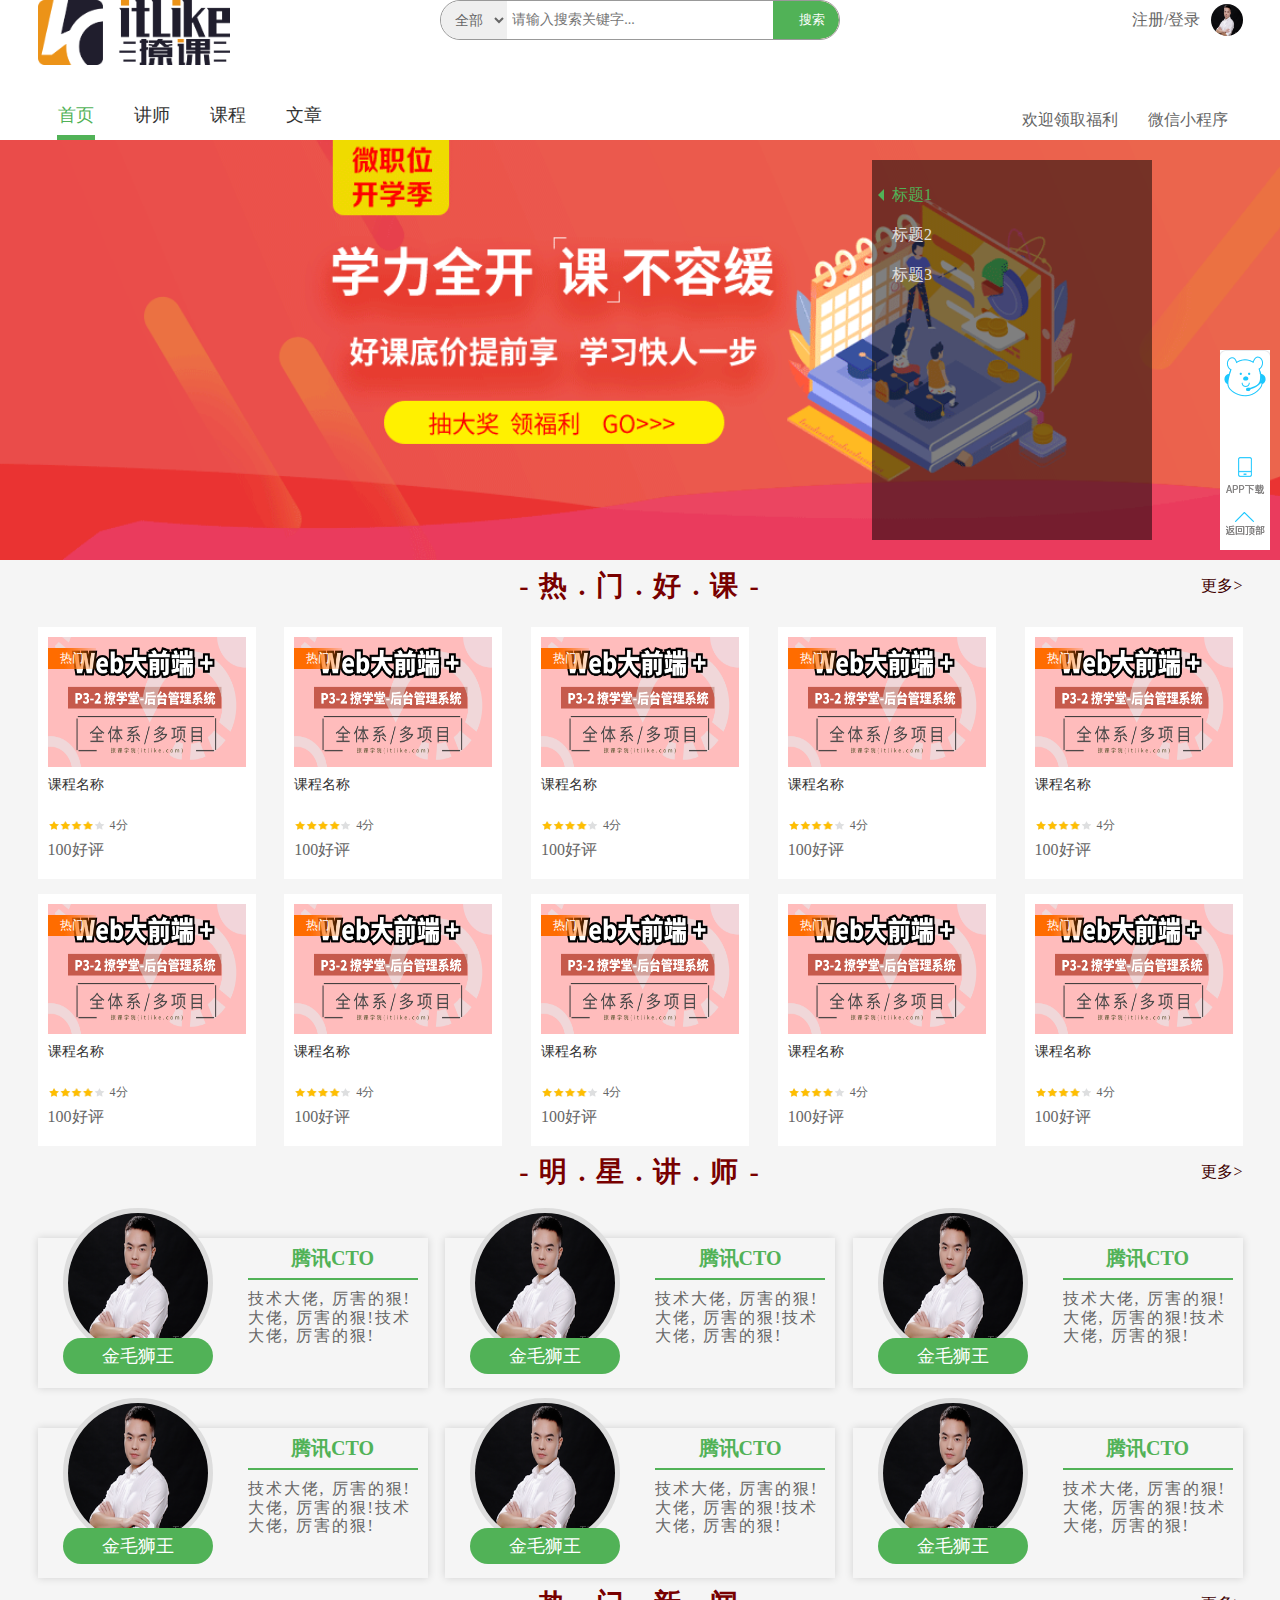
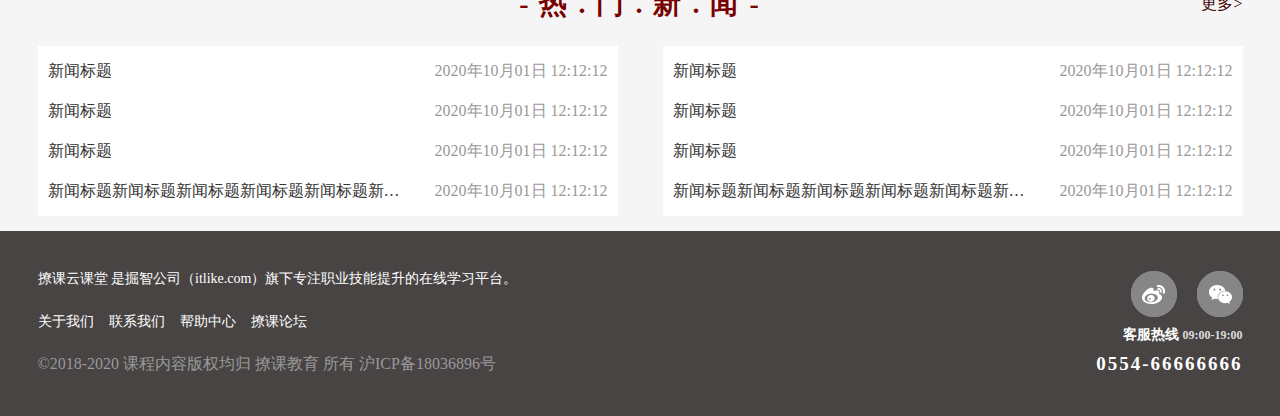
<file: demo/index.html>
<!DOCTYPE html>
<html lang="en">
<head>
    <meta charset="UTF-8">
    <title>小撩学堂(itlike.com)-Python,Java,H5</title>
    <link rel="shortcut icon" href="favicon.ico" type="image/x-icon">
    <meta name="keyword" content="全栈,大数据,人工智能,前端,后端,React,Vue,Node">
    <meta name="description" content="撩课, 是一家致力于打造高质量课程的平台!圆您coding梦!">
    <link rel="stylesheet" href="css/base.css">

    <!--引入首页对应的样式文件-->
    <link rel="stylesheet" href="css/index.css">
</head>
<body>

<!--0. 右侧浮动广告-->
<div class="ad-fixed">
    <div class="item"></div>
    <div class="item">
        <img src="assets/images/ewm_lk.jpg" alt="">
    </div>
    <div class="item">
        <a href="#">

        </a>
    </div>
</div>


<!--1. 导航栏-->
<div id="nav-bar">
    <div class="content bx">
        <div class="top">
            <div class="left">
                <a href="#">
                    <img src="./assets/images/logo.png" alt="">
                </a>
            </div>
            <div class="center">
                <form action="#">
                    <div class="search-bar">
                        <div class="s-category">
                            <label>
                                <select name="category" id="">
                                    <option value="all">全部</option>
                                    <option value="course">课程</option>
                                    <option value="teacher">讲师</option>
                                    <option value="article">文章</option>
                                </select>
                            </label>
                        </div>
                        <div class="s-keyword">
                            <label>
                                <input type="text" name="key" placeholder="请输入搜索关键字...">
                            </label>
                        </div>
                        <div class="s-btn">
                            <input type="submit" value="&#xe621;&nbsp;搜索" class="iconfont">
                        </div>
                    </div>
                </form>
            </div>
            <div class="right">
                <div class="intro">
                    <div class="personal">
                        <span class="p-name">注册/登录</span>
                        <img class="p-header" src="assets/images/teacher.png" alt="">
                        <div class="operation">
                            <ul>
                                <li>撩课-itlike.com</li>
                                <li>我的学习</li>
                                <li>设置</li>
                                <li>退出</li>
                            </ul>
                        </div>
                    </div>
                </div>

            </div>
        </div>
        <div class="bottom">
            <div class="left">
                <ul>
                    <li class="active"><a href="#">首页</a></li>
                    <li><a href="teacher-list.html">讲师</a></li>
                    <li><a href="course-list.html">课程</a></li>
                    <li><a href="#">文章</a></li>
                </ul>
            </div>
            <div class="right">
                <ul>
                    <li class="iconfont icon-V">
                        欢迎领取福利

                        <div class="show-pane">
                            <p class="title">关注撩课公众号</p>
                            <p class="intro">- 领取课程免费福利,超值学习资料 -</p>
                            <img src="assets/images/ewm_lk.jpg" alt="">
                        </div>

                    </li>
                    <li class="iconfont icon-xiaochengxu">
                        微信小程序
                        <div class="show-pane">
                            <p class="title">关注撩课小程序</p>
                            <p class="intro">- 领取课程免费福利,超值学习资料 -</p>
                            <img src="assets/images/ewm_lk.jpg" alt="">
                        </div>
                    </li>
                </ul>
            </div>
        </div>
    </div>
</div>

<!--2. 焦点图-->
<div class="ad-focus">

    <ul class="ad-images">
        <li class="active"><a href="#"><img src="assets/images/banner1.png" alt=""></a></li>
        <li><a href="#"><img src="assets/images/banner2.jpg" alt=""></a></li>
        <li><a href="#"><img src="assets/images/banner3.png" alt=""></a></li>
    </ul>

    <ul class="ad-titles">
        <li class="active">标题1</li>
        <li>标题2</li>
        <li>标题3</li>
    </ul>

</div>

<!--3. 热门好课-->
<div class="section-container bx">
    <div class="top">
        <span class="title">- 热 . 门 . 好 . 课 -</span>
        <a href="#">更多></a>
    </div>
    <div class="container">
        <!--这个里面, 以后放各种各样的卡片盒子-->
        <div class="course-card">
            <div class="top">
                <a href="#">
                    <img src="assets/images/course_img.png" alt="">
                </a>
                <span class="hot">
            热门
        </span>
            </div>
            <a href="#" class="course-title">课程名称</a>

            <!--    10  5-->
            <div class="score">
                <div class="star">
                    <div class="y-star" style="width:80%;"></div>
                </div>
                <span class="score-val">4分</span>
            </div>
            <span class="zan iconfont icon-icon_good">100好评</span>
        </div>
        <div class="course-card">
            <div class="top">
                <a href="#">
                    <img src="assets/images/course_img.png" alt="">
                </a>
                <span class="hot">
            热门
        </span>
            </div>
            <a href="#" class="course-title">课程名称</a>

            <!--    10  5-->
            <div class="score">
                <div class="star">
                    <div class="y-star" style="width:80%;"></div>
                </div>
                <span class="score-val">4分</span>
            </div>
            <span class="zan iconfont icon-icon_good">100好评</span>
        </div>
        <div class="course-card">
            <div class="top">
                <a href="#">
                    <img src="assets/images/course_img.png" alt="">
                </a>
                <span class="hot">
            热门
        </span>
            </div>
            <a href="#" class="course-title">课程名称</a>

            <!--    10  5-->
            <div class="score">
                <div class="star">
                    <div class="y-star" style="width:80%;"></div>
                </div>
                <span class="score-val">4分</span>
            </div>
            <span class="zan iconfont icon-icon_good">100好评</span>
        </div>
        <div class="course-card">
            <div class="top">
                <a href="#">
                    <img src="assets/images/course_img.png" alt="">
                </a>
                <span class="hot">
            热门
        </span>
            </div>
            <a href="#" class="course-title">课程名称</a>

            <!--    10  5-->
            <div class="score">
                <div class="star">
                    <div class="y-star" style="width:80%;"></div>
                </div>
                <span class="score-val">4分</span>
            </div>
            <span class="zan iconfont icon-icon_good">100好评</span>
        </div>
        <div class="course-card">
            <div class="top">
                <a href="#">
                    <img src="assets/images/course_img.png" alt="">
                </a>
                <span class="hot">
            热门
        </span>
            </div>
            <a href="#" class="course-title">课程名称</a>

            <!--    10  5-->
            <div class="score">
                <div class="star">
                    <div class="y-star" style="width:80%;"></div>
                </div>
                <span class="score-val">4分</span>
            </div>
            <span class="zan iconfont icon-icon_good">100好评</span>
        </div>
        <div class="course-card">
            <div class="top">
                <a href="#">
                    <img src="assets/images/course_img.png" alt="">
                </a>
                <span class="hot">
            热门
        </span>
            </div>
            <a href="#" class="course-title">课程名称</a>

            <!--    10  5-->
            <div class="score">
                <div class="star">
                    <div class="y-star" style="width:80%;"></div>
                </div>
                <span class="score-val">4分</span>
            </div>
            <span class="zan iconfont icon-icon_good">100好评</span>
        </div>
        <div class="course-card">
            <div class="top">
                <a href="#">
                    <img src="assets/images/course_img.png" alt="">
                </a>
                <span class="hot">
            热门
        </span>
            </div>
            <a href="#" class="course-title">课程名称</a>

            <!--    10  5-->
            <div class="score">
                <div class="star">
                    <div class="y-star" style="width:80%;"></div>
                </div>
                <span class="score-val">4分</span>
            </div>
            <span class="zan iconfont icon-icon_good">100好评</span>
        </div>
        <div class="course-card">
            <div class="top">
                <a href="#">
                    <img src="assets/images/course_img.png" alt="">
                </a>
                <span class="hot">
            热门
        </span>
            </div>
            <a href="#" class="course-title">课程名称</a>

            <!--    10  5-->
            <div class="score">
                <div class="star">
                    <div class="y-star" style="width:80%;"></div>
                </div>
                <span class="score-val">4分</span>
            </div>
            <span class="zan iconfont icon-icon_good">100好评</span>
        </div>
        <div class="course-card">
            <div class="top">
                <a href="#">
                    <img src="assets/images/course_img.png" alt="">
                </a>
                <span class="hot">
            热门
        </span>
            </div>
            <a href="#" class="course-title">课程名称</a>

            <!--    10  5-->
            <div class="score">
                <div class="star">
                    <div class="y-star" style="width:80%;"></div>
                </div>
                <span class="score-val">4分</span>
            </div>
            <span class="zan iconfont icon-icon_good">100好评</span>
        </div>
        <div class="course-card">
            <div class="top">
                <a href="#">
                    <img src="assets/images/course_img.png" alt="">
                </a>
                <span class="hot">
            热门
        </span>
            </div>
            <a href="#" class="course-title">课程名称</a>

            <!--    10  5-->
            <div class="score">
                <div class="star">
                    <div class="y-star" style="width:80%;"></div>
                </div>
                <span class="score-val">4分</span>
            </div>
            <span class="zan iconfont icon-icon_good">100好评</span>
        </div>

    </div>
</div>


<!--4. 明星讲师-->
<div class="section-container bx">
    <div class="top">
        <span class="title">- 明 . 星 . 讲 . 师 -</span>
        <a href="#">更多></a>
    </div>
    <div class="container">
        <!--这个里面, 以后放各种各样的卡片盒子-->
        <div class="teacher-card">
            <div class="left">
                <img class="t-header" src="assets/images/teacher.png" alt="">
                <span class="t-name">金毛狮王</span>
            </div>
            <div class="right">
                <h5 class="position">腾讯CTO</h5>
                <p class="intro">技术大佬, 厉害的狠!大佬, 厉害的狠!技术大佬, 厉害的狠!</p>
            </div>
        </div>
        <div class="teacher-card">
            <div class="left">
                <img class="t-header" src="assets/images/teacher.png" alt="">
                <span class="t-name">金毛狮王</span>
            </div>
            <div class="right">
                <h5 class="position">腾讯CTO</h5>
                <p class="intro">技术大佬, 厉害的狠!大佬, 厉害的狠!技术大佬, 厉害的狠!</p>
            </div>
        </div>
        <div class="teacher-card">
            <div class="left">
                <img class="t-header" src="assets/images/teacher.png" alt="">
                <span class="t-name">金毛狮王</span>
            </div>
            <div class="right">
                <h5 class="position">腾讯CTO</h5>
                <p class="intro">技术大佬, 厉害的狠!大佬, 厉害的狠!技术大佬, 厉害的狠!</p>
            </div>
        </div>
        <div class="teacher-card">
            <div class="left">
                <img class="t-header" src="assets/images/teacher.png" alt="">
                <span class="t-name">金毛狮王</span>
            </div>
            <div class="right">
                <h5 class="position">腾讯CTO</h5>
                <p class="intro">技术大佬, 厉害的狠!大佬, 厉害的狠!技术大佬, 厉害的狠!</p>
            </div>
        </div>
        <div class="teacher-card">
            <div class="left">
                <img class="t-header" src="assets/images/teacher.png" alt="">
                <span class="t-name">金毛狮王</span>
            </div>
            <div class="right">
                <h5 class="position">腾讯CTO</h5>
                <p class="intro">技术大佬, 厉害的狠!大佬, 厉害的狠!技术大佬, 厉害的狠!</p>
            </div>
        </div>
        <div class="teacher-card">
            <div class="left">
                <img class="t-header" src="assets/images/teacher.png" alt="">
                <span class="t-name">金毛狮王</span>
            </div>
            <div class="right">
                <h5 class="position">腾讯CTO</h5>
                <p class="intro">技术大佬, 厉害的狠!大佬, 厉害的狠!技术大佬, 厉害的狠!</p>
            </div>
        </div>
    </div>
</div>


<!--5. 热门新闻-->
<div class="section-container bx">
    <div class="top">
        <span class="title">- 热 . 门 . 新 . 闻 -</span>
        <a href="#">更多></a>
    </div>
    <div class="container">
        <!--这个里面, 以后放各种各样的卡片盒子-->
        <div class="news-card">
            <ul>
                <li>
                    <a href="#" class="news-title">新闻标题</a>
                    <span class="news-time">2020年10月01日 12:12:12</span>
                </li>
                <li>
                    <a href="#" class="news-title">新闻标题</a>
                    <span class="news-time">2020年10月01日 12:12:12</span>
                </li>
                <li>
                    <a href="#" class="news-title">新闻标题</a>
                    <span class="news-time">2020年10月01日 12:12:12</span>
                </li>
                <li>
                    <a href="#" class="news-title">新闻标题新闻标题新闻标题新闻标题新闻标题新闻标题新闻标题新闻标题新闻标题新闻标题</a>
                    <span class="news-time">2020年10月01日 12:12:12</span>
                </li>
            </ul>
        </div>
        <div class="news-card">
            <ul>
                <li>
                    <a href="#" class="news-title">新闻标题</a>
                    <span class="news-time">2020年10月01日 12:12:12</span>
                </li>
                <li>
                    <a href="#" class="news-title">新闻标题</a>
                    <span class="news-time">2020年10月01日 12:12:12</span>
                </li>
                <li>
                    <a href="#" class="news-title">新闻标题</a>
                    <span class="news-time">2020年10月01日 12:12:12</span>
                </li>
                <li>
                    <a href="#" class="news-title">新闻标题新闻标题新闻标题新闻标题新闻标题新闻标题新闻标题新闻标题新闻标题新闻标题</a>
                    <span class="news-time">2020年10月01日 12:12:12</span>
                </li>
            </ul>
        </div>
    </div>
</div>


<!--6. 底部-->
<div id="footer">
    <div class="container bx">
        <div class="left">
            <p class="f-intro">撩课云课堂 是掘智公司（itlike.com）旗下专注职业技能提升的在线学习平台。</p>
            <ul class="f-link">
                <li><a href="#">关于我们</a></li>
                <li><a href="#">联系我们</a></li>
                <li><a href="#">帮助中心</a></li>
                <li><a href="#">撩课论坛</a></li>
            </ul>
            <p class="f-copyright">©2018-2020 课程内容版权均归 撩课教育 所有 沪ICP备18036896号</p>


        </div>
        <div class="right">
            <div class="r-ad">
                <div class="wb">
                    <img class="ad-pane" src="assets/images/ewm_lk.jpg" alt="">
                </div>
                <div class="wx">
                    <img class="ad-pane" src="assets/images/ewm_lk.jpg" alt="">
                </div>
            </div>
            <p class="notice">客服热线 <span class="time">09:00-19:00</span></p>
            <p class="tel">0554-66666666</p>

        </div>
    </div>
</div>


<script src="js/index.js"></script>

</body>
</html>
</file>
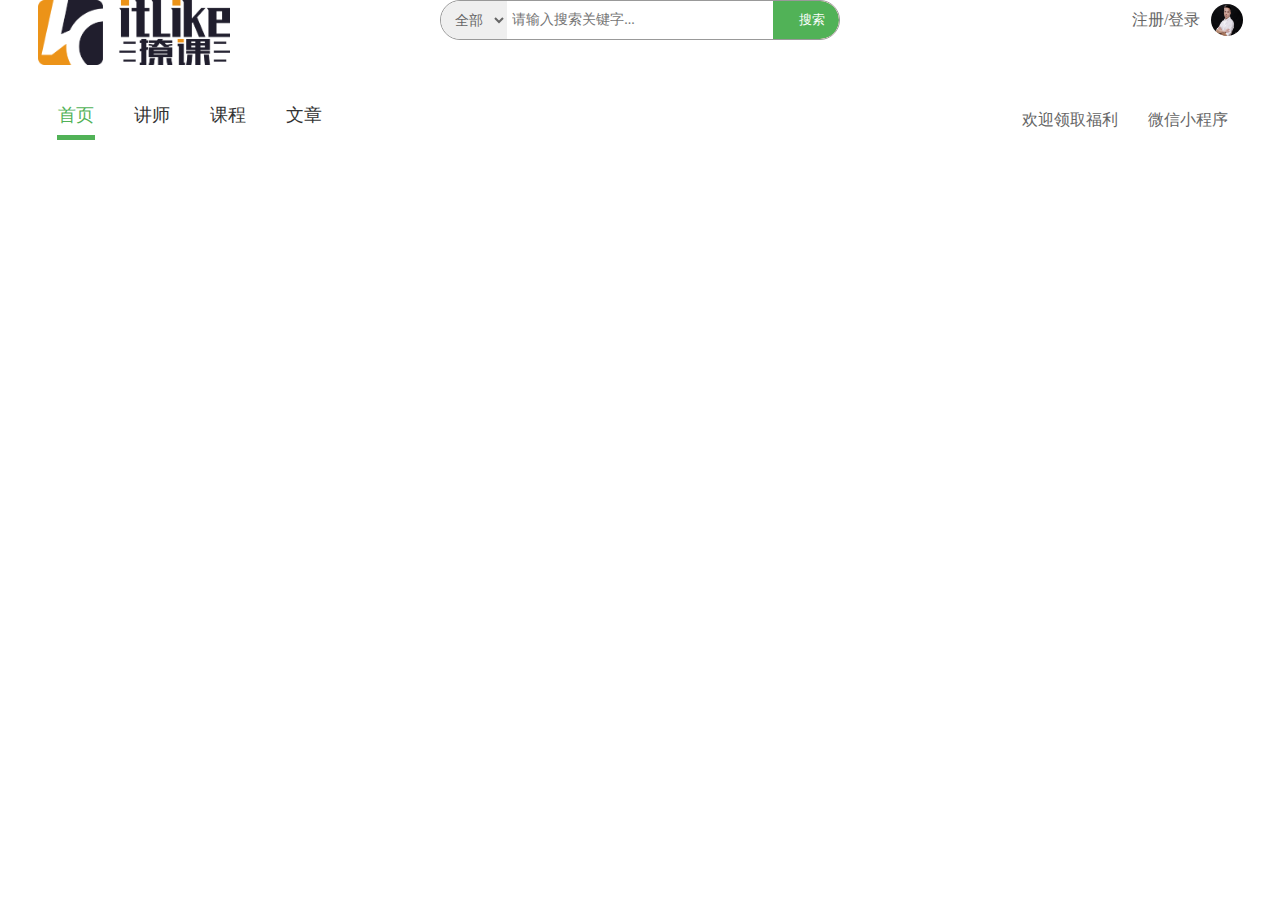
<file: components/01-nav-bar-big/index.html>
<!DOCTYPE html>
<html lang="en">
<head>
    <meta charset="UTF-8">
    <title>01-首页-顶部导航栏</title>
    <link rel="stylesheet" href="../../css/base.css">
    <link rel="stylesheet" href="index.css">
</head>
<body>

<div id="nav-bar">
    <div class="content bx">
        <div class="top">
            <div class="left">
                <a href="#">
                    <img src="./assets/images/logo.png" alt="">
                </a>
            </div>
            <div class="center">
                <form action="#">
                    <div class="search-bar">
                        <div class="s-category">
                            <label>
                                <select name="category" id="">
                                    <option value="all">全部</option>
                                    <option value="course">课程</option>
                                    <option value="teacher">讲师</option>
                                    <option value="article">文章</option>
                                </select>
                            </label>
                        </div>
                        <div class="s-keyword">
                            <label>
                                <input type="text" name="key" placeholder="请输入搜索关键字...">
                            </label>
                        </div>
                        <div class="s-btn">
                            <input type="submit" value="&#xe621;&nbsp;搜索" class="iconfont">
                        </div>
                    </div>
                </form>
            </div>
            <div class="right">
                <div class="intro">
                    <div class="personal">
                        <span class="p-name">注册/登录</span>
                        <img class="p-header" src="assets/images/teacher.png" alt="">
                        <div class="operation">
                            <ul>
                                <li>撩课-itlike.com</li>
                                <li>我的学习</li>
                                <li>设置</li>
                                <li>退出</li>
                            </ul>
                        </div>
                    </div>
                </div>

            </div>
        </div>
        <div class="bottom">
            <div class="left">
                <ul>
                    <li class="active"><a href="#">首页</a></li>
                    <li><a href="#">讲师</a></li>
                    <li><a href="#">课程</a></li>
                    <li><a href="#">文章</a></li>
                </ul>
            </div>
            <div class="right">
                <ul>
                    <li class="iconfont icon-V">
                        欢迎领取福利

                        <div class="show-pane">
                            <p class="title">关注撩课公众号</p>
                            <p class="intro">- 领取课程免费福利,超值学习资料 -</p>
                            <img src="assets/images/ewm_lk.jpg" alt="">
                        </div>

                    </li>
                    <li class="iconfont icon-xiaochengxu">
                        微信小程序
                        <div class="show-pane">
                            <p class="title">关注撩课小程序</p>
                            <p class="intro">- 领取课程免费福利,超值学习资料 -</p>
                            <img src="assets/images/ewm_lk.jpg" alt="">
                        </div>
                    </li>
                </ul>
            </div>
        </div>
    </div>
</div>

</body>
</html>
</file>
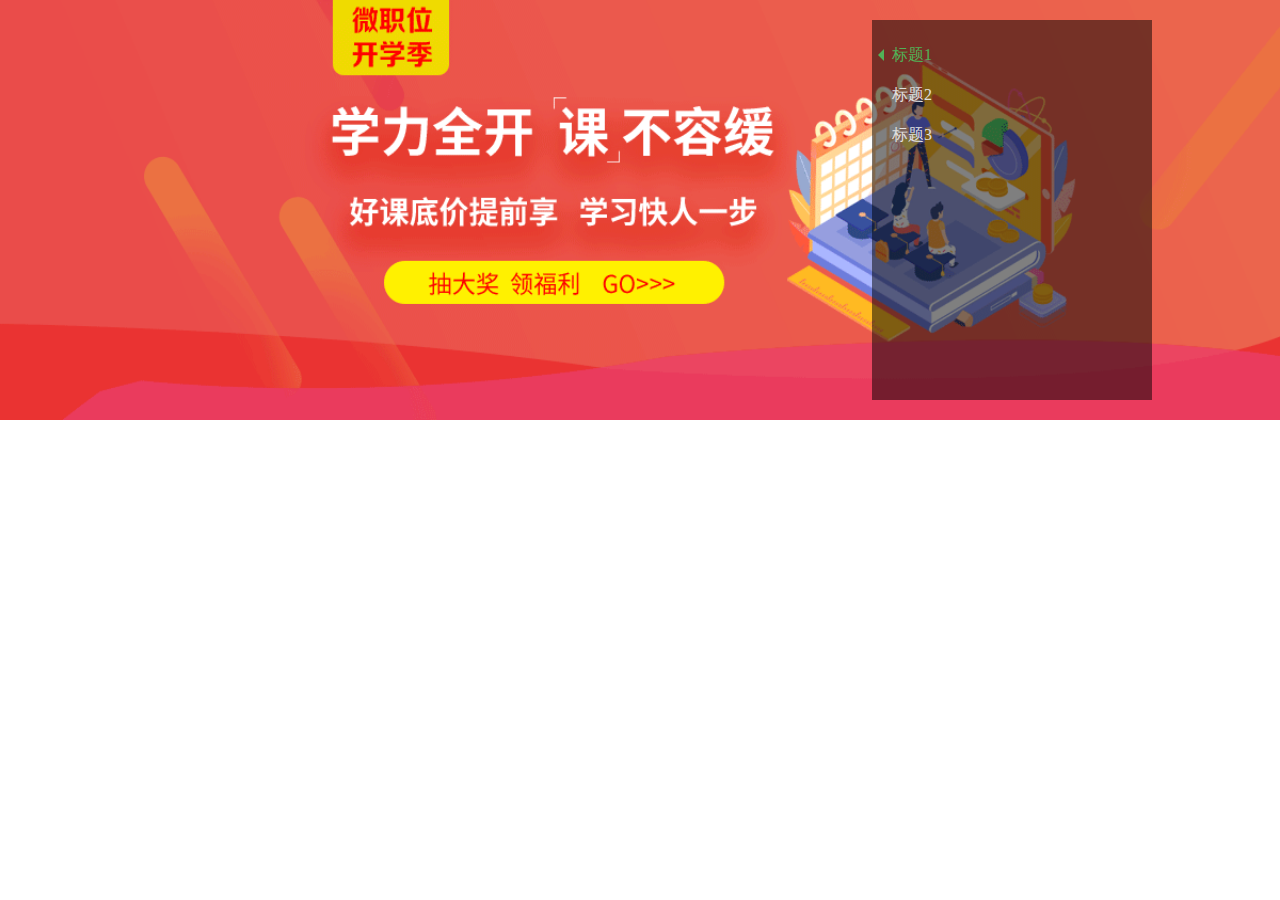
<file: components/02-ad_focus/index.html>
<!DOCTYPE html>
<html lang="en">
<head>
    <meta charset="UTF-8">
    <title>焦点图</title>
    <link rel="stylesheet" href="../../css/base.css">
    <link rel="stylesheet" href="index.css">
</head>
<body>


<div class="ad-focus">

    <ul class="ad-images">
        <li class="active"><a href="#"><img src="assets/images/banner1.png" alt=""></a></li>
        <li><a href="#"><img src="assets/images/banner2.jpg" alt=""></a></li>
        <li><a href="#"><img src="assets/images/banner3.png" alt=""></a></li>
    </ul>

    <ul class="ad-titles">
        <li class="active">标题1</li>
        <li>标题2</li>
        <li>标题3</li>
    </ul>

</div>

<script>

    // 1. 获取所有的标题 li
    //    获取所有的图片 li
    let images = document.querySelectorAll(".ad-images>li");
    let titles = document.querySelectorAll(".ad-titles>li");


    // 2. 监听标题 li 它的, 鼠标hover事件
    for (let i = 0, len=titles.length; i < len; i++) {
        let title_li = titles[i];
        title_li.onmouseover = function () {
            // 1. 处理标题
            // 去掉所有li  对应的class  active;
            // 单独给, 当前鼠标放上去的 li  添加 类名  active
            titles.forEach(item=>item.className="")
            title_li.className = "active"

            // 2. 处理 图片
            images.forEach(item=>item.className="")
            images[i].className = "active";

        }
    }


    // 3. 根据, 你鼠标放上去的 标题 对应的 序号, 去到  图片 li 里面 去找, 对应的图片



</script>


</body>
</html>
</file>
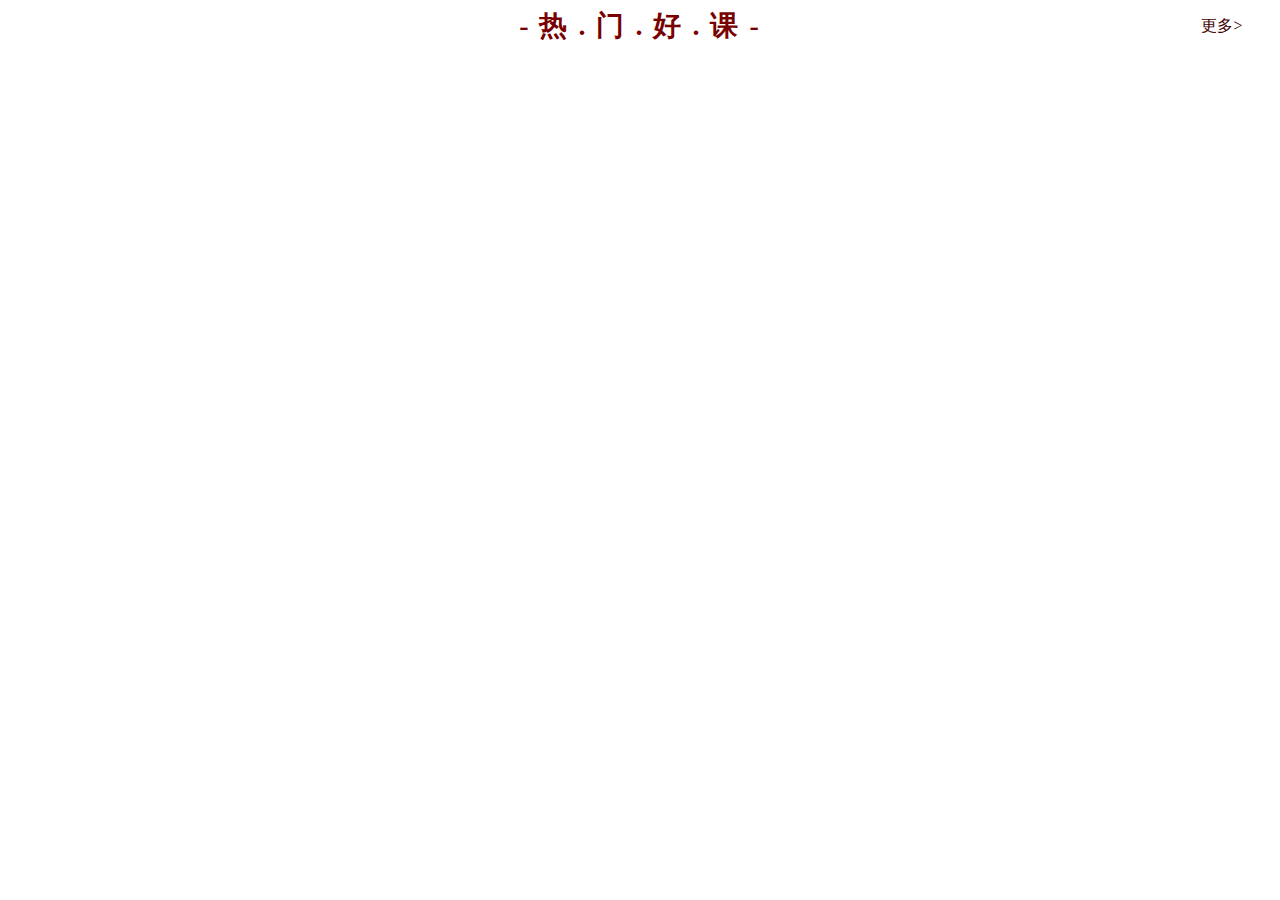
<file: components/03-section-container/index.html>
<!DOCTYPE html>
<html lang="en">
<head>
    <meta charset="UTF-8">
    <title>03-section-container</title>
    <link rel="stylesheet" href="../../css/base.css">
    <link rel="stylesheet" href="index.css">
</head>
<body>

<div class="section-container bx">
    <div class="top">
        <span class="title">- 热 . 门 . 好 . 课 -</span>
        <a href="#">更多></a>
    </div>
    <div class="container">
        <!--这个里面, 以后放各种各样的卡片盒子-->


    </div>
</div>



</body>
</html>
</file>
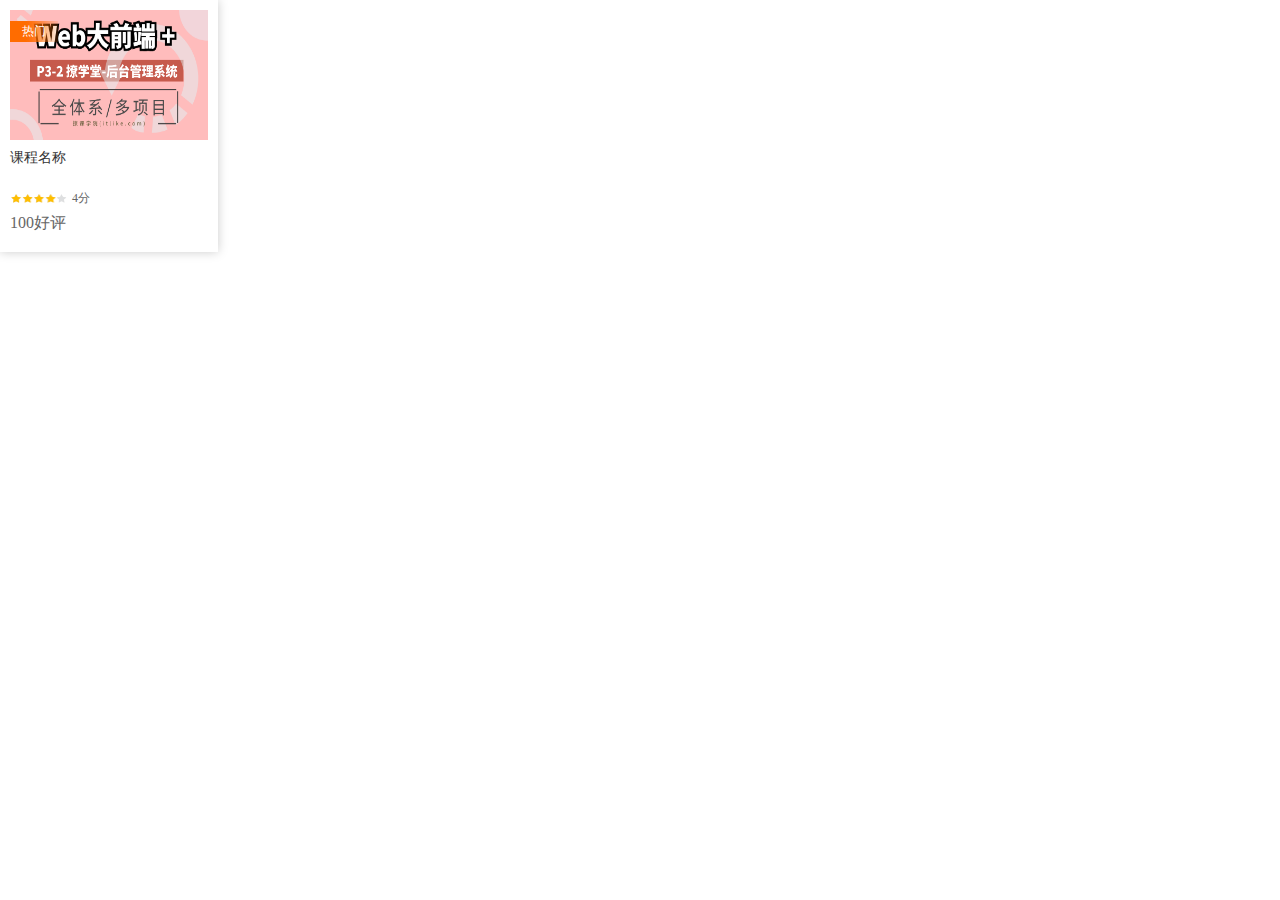
<file: components/04-course-card/index.html>
<!DOCTYPE html>
<html lang="en">
<head>
    <meta charset="UTF-8">
    <title>课程卡片</title>
    <link rel="stylesheet" href="../../css/base.css">
    <link rel="stylesheet" href="index.css">
</head>
<body>


<div class="course-card">
    <div class="top">
        <a href="#">
            <img src="assets/images/course_img.png" alt="">
        </a>
        <span class="hot">
            热门
        </span>
    </div>
    <a href="#" class="course-title">课程名称</a>

<!--    10  5-->
    <div class="score">
        <div class="star">
            <div class="y-star" style="width:80%;"></div>
        </div>
        <span class="score-val">4分</span>
    </div>
    <span class="zan iconfont icon-icon_good">100好评</span>
</div>


</body>
</html>
</file>
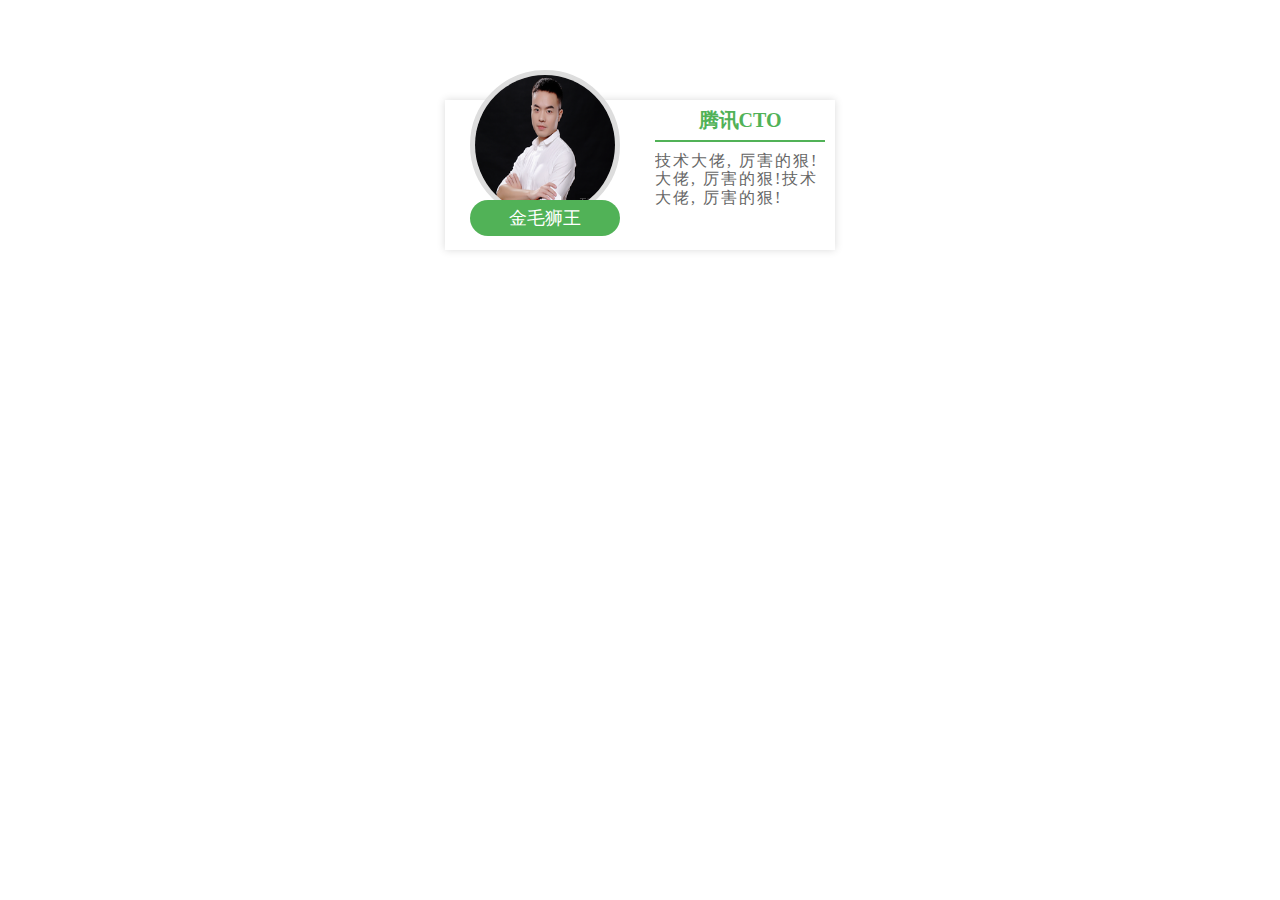
<file: components/05-teacher-card/index.html>
<!DOCTYPE html>
<html lang="en">
<head>
    <meta charset="UTF-8">
    <title>05-teacher-card</title>
    <link rel="stylesheet" href="../../css/base.css">
    <link rel="stylesheet" href="index.css">
    <style>
        .teacher-card {
            margin: 100px auto;
        }
    </style>
</head>
<body>

<div class="teacher-card">
    <div class="left">
        <img class="t-header" src="assets/images/teacher.png" alt="">
        <span class="t-name">金毛狮王</span>
    </div>
    <div class="right">
        <h5 class="position">腾讯CTO</h5>
        <p class="intro">技术大佬, 厉害的狠!大佬, 厉害的狠!技术大佬, 厉害的狠!</p>
    </div>
</div>



</body>
</html>
</file>
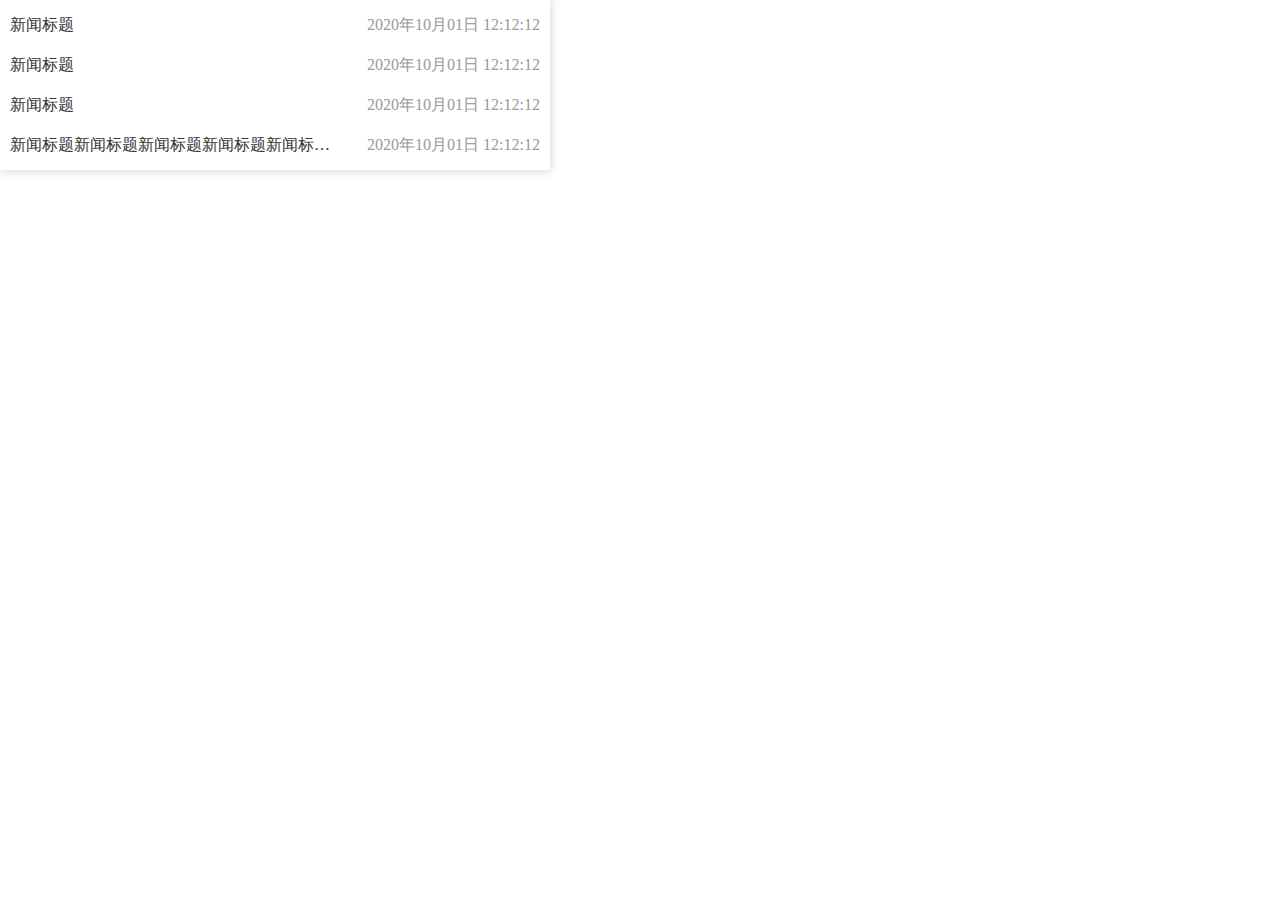
<file: components/06-news-card/index.html>
<!DOCTYPE html>
<html lang="en">
<head>
    <meta charset="UTF-8">
    <title>06-news-card</title>
    <link rel="stylesheet" href="../../css/base.css">
    <link rel="stylesheet" href="index.css">
</head>
<body>


<div class="news-card">
    <ul>
        <li>
            <a href="#" class="news-title">新闻标题</a>
            <span class="news-time">2020年10月01日 12:12:12</span>
        </li>
        <li>
            <a href="#" class="news-title">新闻标题</a>
            <span class="news-time">2020年10月01日 12:12:12</span>
        </li>
        <li>
            <a href="#" class="news-title">新闻标题</a>
            <span class="news-time">2020年10月01日 12:12:12</span>
        </li>
        <li>
            <a href="#" class="news-title">新闻标题新闻标题新闻标题新闻标题新闻标题新闻标题新闻标题新闻标题新闻标题新闻标题</a>
            <span class="news-time">2020年10月01日 12:12:12</span>
        </li>
    </ul>
</div>

</body>
</html>
</file>
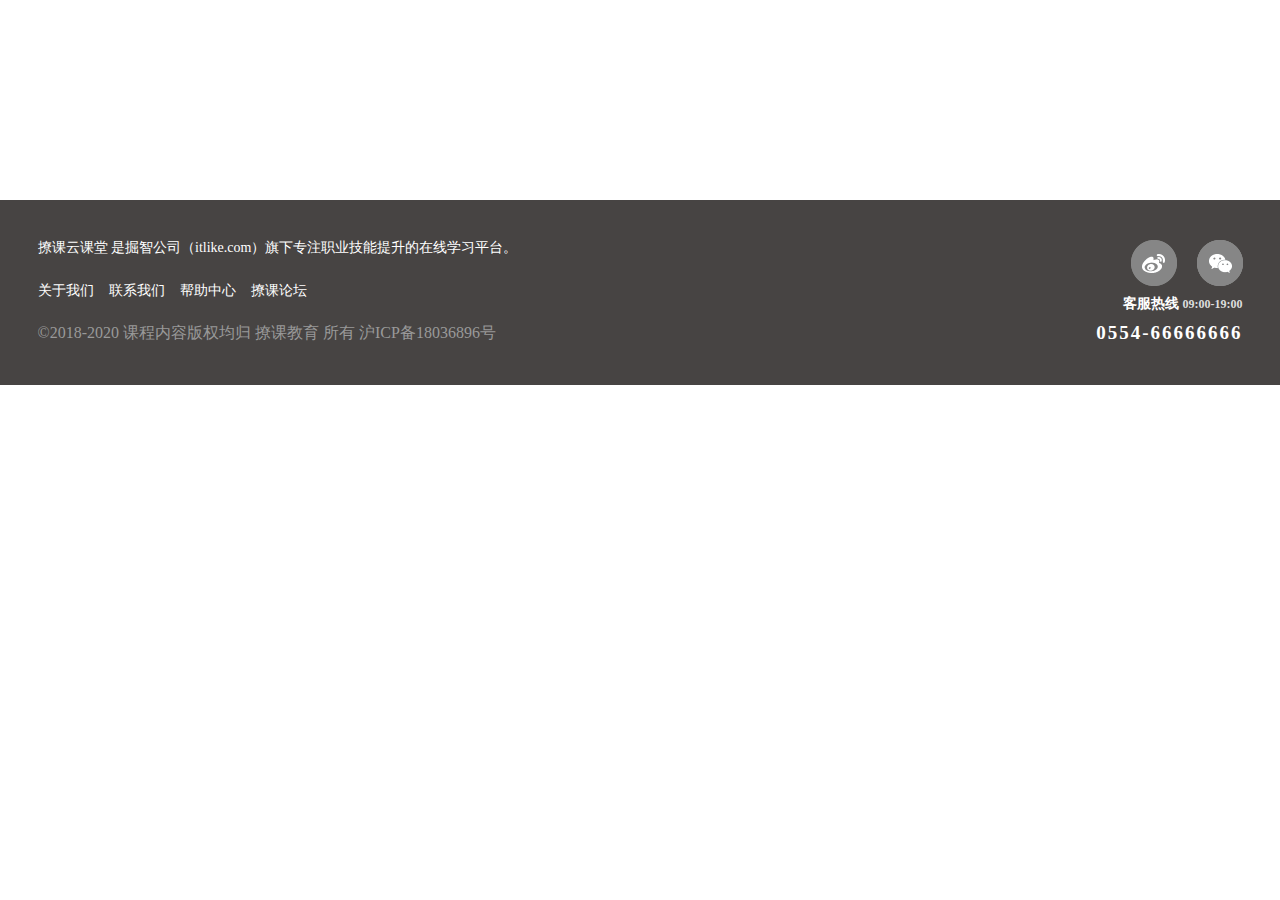
<file: components/07-footer/index.html>
<!DOCTYPE html>
<html lang="en">
<head>
    <meta charset="UTF-8">
    <title>底部</title>
    <link rel="stylesheet" href="../../css/base.css">
    <link rel="stylesheet" href="index.css">
    <style>
        #footer {
            margin-top: 200px;
        }
    </style>
</head>
<body>


<div id="footer">
    <div class="container bx">
        <div class="left">
            <p class="f-intro">撩课云课堂 是掘智公司（itlike.com）旗下专注职业技能提升的在线学习平台。</p>
            <ul class="f-link">
                <li><a href="#">关于我们</a></li>
                <li><a href="#">联系我们</a></li>
                <li><a href="#">帮助中心</a></li>
                <li><a href="#">撩课论坛</a></li>
            </ul>
            <p class="f-copyright">©2018-2020 课程内容版权均归 撩课教育 所有 沪ICP备18036896号</p>


        </div>
        <div class="right">
            <div class="r-ad">
                <div class="wb">
                    <img class="ad-pane" src="assets/images/ewm_lk.jpg" alt="">
                </div>
                <div class="wx">
                    <img class="ad-pane" src="assets/images/ewm_lk.jpg" alt="">
                </div>
            </div>
            <p class="notice">客服热线 <span class="time">09:00-19:00</span></p>
            <p class="tel">0554-66666666</p>

        </div>
    </div>
</div>

</body>
</html>
</file>
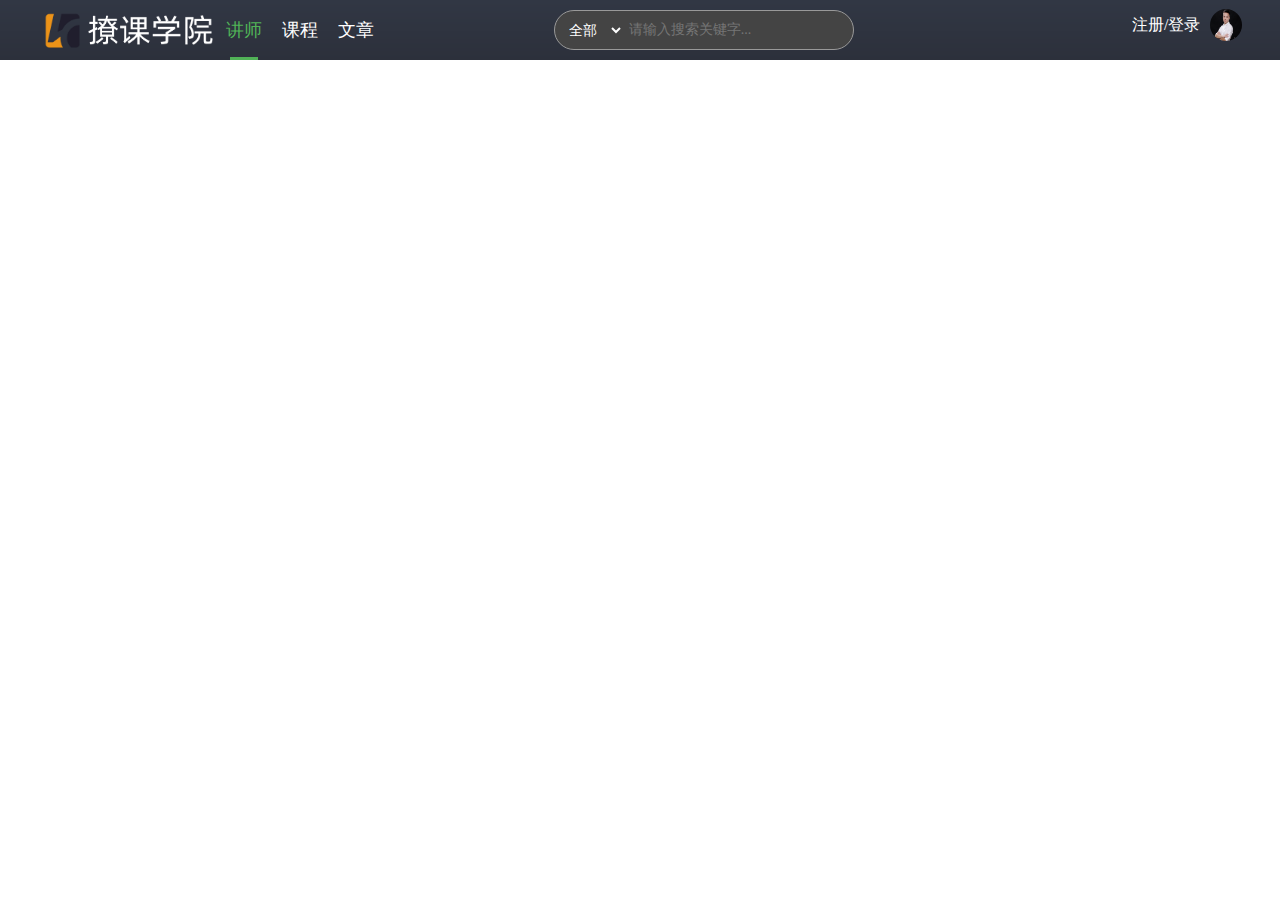
<file: components/09-nav-bar-mini/index.html>
<!DOCTYPE html>
<html lang="en">
<head>
    <meta charset="UTF-8">
    <title>09-nav-bar-mini</title>
    <link rel="stylesheet" href="../../css/base.css">
    <link rel="stylesheet" href="index.css">
</head>
<body>

<!--mini导航栏-->
<div id="nav-bar-mini">
    <div class="content bx">
        <div class="left">
            <div class="logo">
                <a href="#">
                    <img src="assets/images/logo-mini.png" alt="">
                </a>
            </div>
            <ul class="menu-items">
                <li class="active"><a href="#">讲师</a></li>
                <li><a href="#">课程</a></li>
                <li><a href="#">文章</a></li>
            </ul>
        </div>
        <div class="center">
            <form action="#">
                <div class="search-bar">
                    <div class="s-category">
                        <label>
                            <select name="category" id="">
                                <option value="all">全部</option>
                                <option value="course">课程</option>
                                <option value="teacher">讲师</option>
                                <option value="article">文章</option>
                            </select>
                        </label>
                    </div>
                    <div class="s-keyword">
                        <label>
                            <input type="text" name="key" placeholder="请输入搜索关键字...">
                        </label>
                    </div>
                    <div class="s-btn">
                        <input type="submit" value="&#xe621;" class="iconfont">
                    </div>
                </div>
            </form>
        </div>
        <div class="right">
            <div class="intro">
                <div class="personal">
                    <span class="p-name">注册/登录</span>
                    <img class="p-header" src="assets/images/teacher.png" alt="">
                    <div class="operation">
                        <ul>
                            <li>撩课-itlike.com</li>
                            <li>我的学习</li>
                            <li>设置</li>
                            <li>退出</li>
                        </ul>
                    </div>
                </div>
            </div>
        </div>
    </div>
</div>


</body>
</html>
</file>
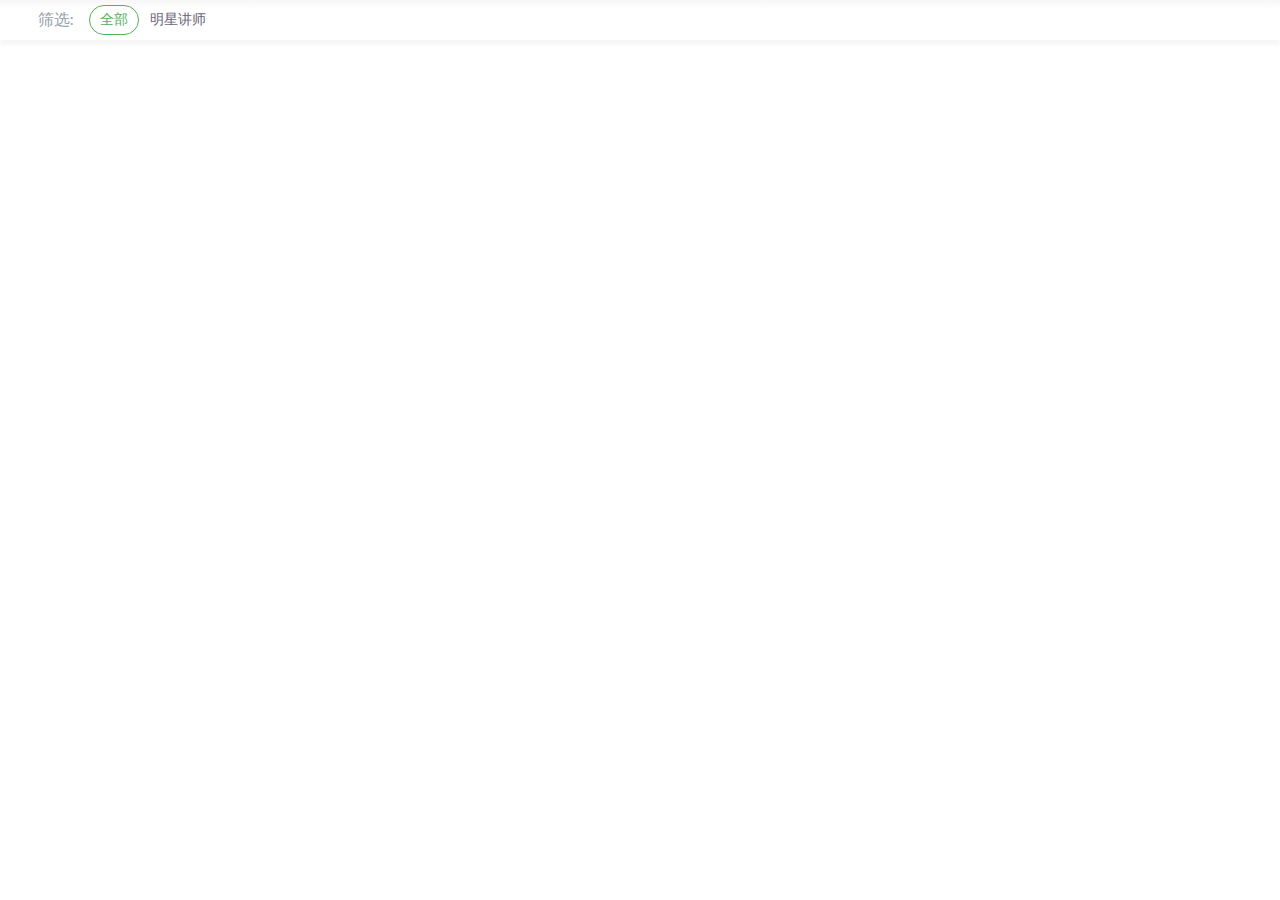
<file: components/10-category/index.html>
<!DOCTYPE html>
<html lang="en">
<head>
    <meta charset="UTF-8">
    <title>10-category</title>
    <link rel="stylesheet" href="../../css/base.css">
    <link rel="stylesheet" href="index.css">
</head>
<body>

<div class="category-bar">
    <div class="content bx">
        <dl class="filter-bar">
            <dt>筛选: </dt>
            <dd class="active">全部</dd>
            <dd >明星讲师</dd>
        </dl>
    </div>
</div>


</body>
</html>
</file>
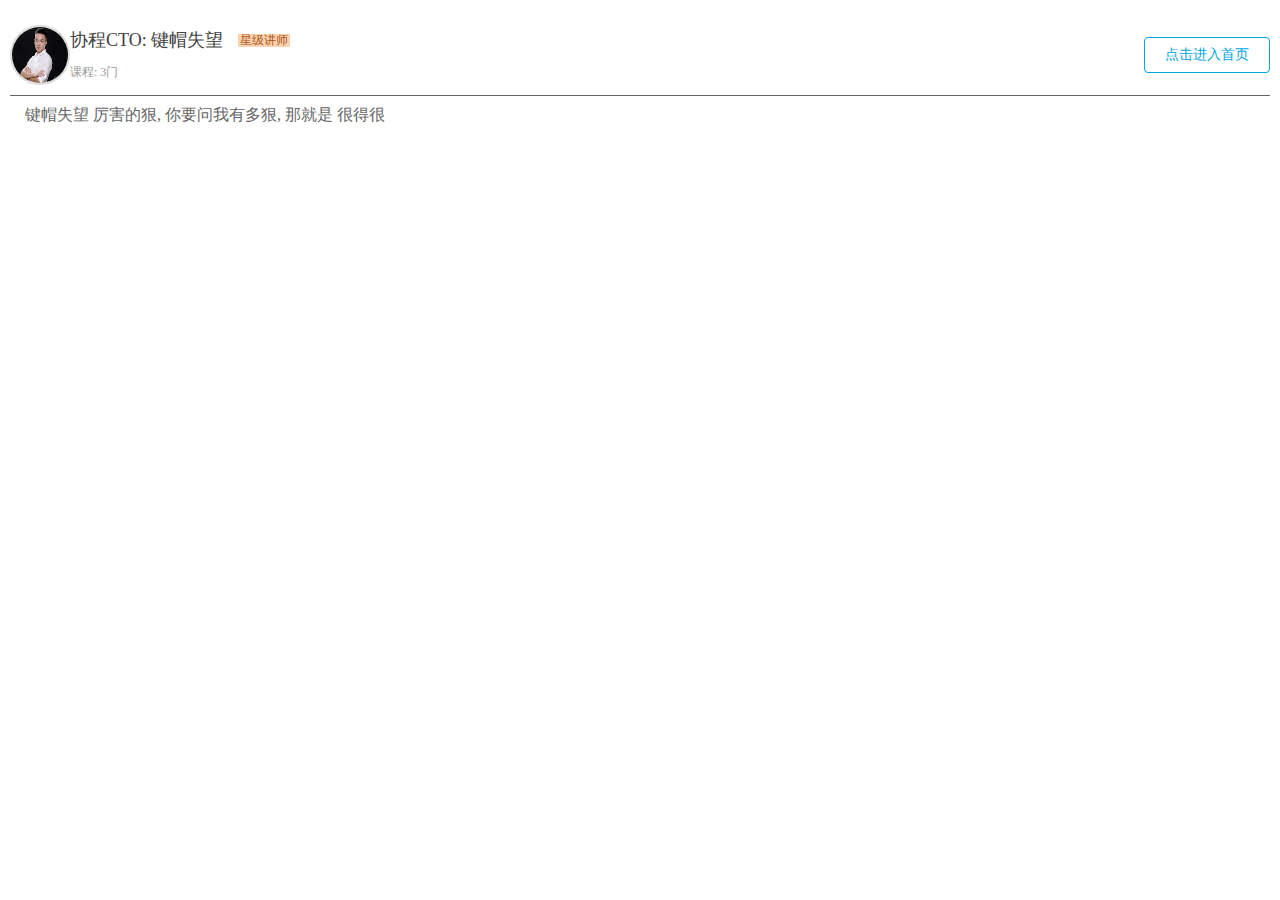
<file: components/11-teacher-item/index.html>
<!DOCTYPE html>
<html lang="en">
<head>
    <meta charset="UTF-8">
    <title>讲师条目</title>
    <link rel="stylesheet" href="../../css/base.css">
    <link rel="stylesheet" href="index.css">
</head>
<body>

<div class="teacher-item">
    <div class="top">
        <div class="left">
            <img class="t-header" src="assets/images/teacher.png" alt="">
            <div class="t-intro">
                <div class="t-name-pane">
                    <span class="t-name">协程CTO: 键帽失望</span>
                    <span class="level">星级讲师</span>
                </div>
                <div class="classes">
                    课程: 3门
                </div>
            </div>
        </div>
        <div class="right">
            <span class="btn">
                点击进入首页
            </span>
        </div>
    </div>
    <div class="bottom">
        键帽失望 厉害的狠, 你要问我有多狠, 那就是 很得很
    </div>
</div>


</body>
</html>
</file>
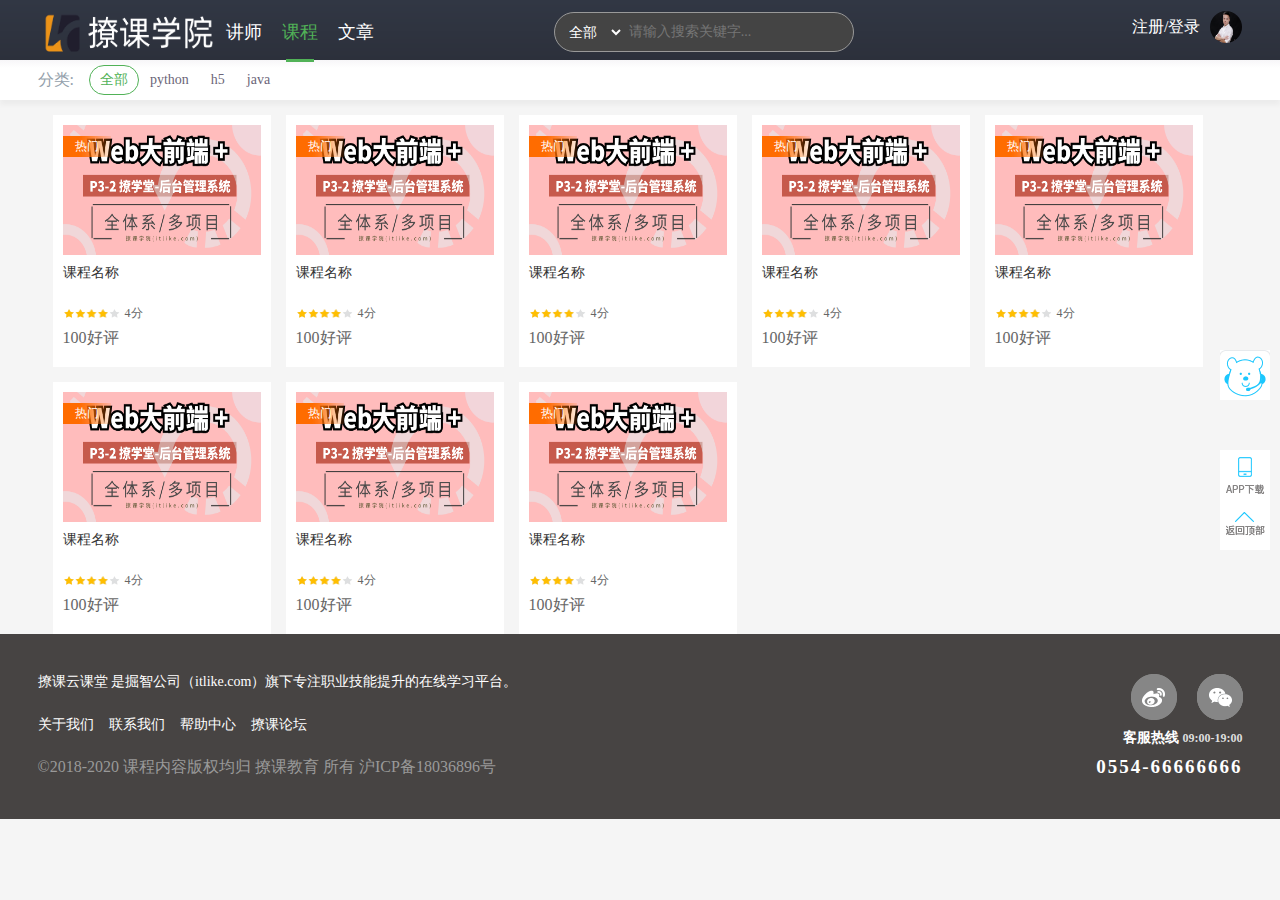
<file: demo/course-list.html>
<!DOCTYPE html>
<html lang="en">
<head>
    <meta charset="UTF-8">
    <title>小撩学堂(itlike.com)-Python,Java,H5</title>
    <link rel="shortcut icon" href="favicon.ico" type="image/x-icon">
    <meta name="keyword" content="全栈,大数据,人工智能,前端,后端,React,Vue,Node">
    <meta name="description" content="撩课, 是一家致力于打造高质量课程的平台!圆您coding梦!">
    <link rel="stylesheet" href="css/base.css">

    <!--引入首页对应的样式文件-->
    <link rel="stylesheet" href="css/course-list.css">
</head>
<body>

<!--mini导航栏-->
<div id="nav-bar-mini">
    <div class="content bx">
        <div class="left">
            <div class="logo">
                <a href="index.html">
                    <img src="assets/images/logo-mini.png" alt="">
                </a>
            </div>
            <ul class="menu-items">
                <li><a href="teacher-list.html">讲师</a></li>
                <li class="active"><a href="course-list.html">课程</a></li>
                <li><a href="#">文章</a></li>
            </ul>
        </div>
        <div class="center">
            <form action="#">
                <div class="search-bar">
                    <div class="s-category">
                        <label>
                            <select name="category" id="">
                                <option value="all">全部</option>
                                <option value="course">课程</option>
                                <option value="teacher">讲师</option>
                                <option value="article">文章</option>
                            </select>
                        </label>
                    </div>
                    <div class="s-keyword">
                        <label>
                            <input type="text" name="key" placeholder="请输入搜索关键字...">
                        </label>
                    </div>
                    <div class="s-btn">
                        <input type="submit" value="&#xe621;" class="iconfont">
                    </div>
                </div>
            </form>
        </div>
        <div class="right">
            <div class="intro">
                <div class="personal">
                    <span class="p-name">注册/登录</span>
                    <img class="p-header" src="assets/images/teacher.png" alt="">
                    <div class="operation">
                        <ul>
                            <li>撩课-itlike.com</li>
                            <li>我的学习</li>
                            <li>设置</li>
                            <li>退出</li>
                        </ul>
                    </div>
                </div>
            </div>
        </div>
    </div>
</div>

<!--筛选条-->
<div class="category-bar">
    <div class="content bx">
        <dl class="filter-bar">
            <dt>分类: </dt>
            <dd class="active">全部</dd>
            <dd >python</dd>
            <dd >h5</dd>
            <dd >java</dd>
        </dl>
    </div>
</div>

<!--课程卡片容器-->
<div class="content bx">
    <div class="course-card">
        <div class="top">
            <a href="#">
                <img src="assets/images/course_img.png" alt="">
            </a>
            <span class="hot">
            热门
        </span>
        </div>
        <a href="#" class="course-title">课程名称</a>

        <!--    10  5-->
        <div class="score">
            <div class="star">
                <div class="y-star" style="width:80%;"></div>
            </div>
            <span class="score-val">4分</span>
        </div>
        <span class="zan iconfont icon-icon_good">100好评</span>
    </div>
    <div class="course-card">
        <div class="top">
            <a href="#">
                <img src="assets/images/course_img.png" alt="">
            </a>
            <span class="hot">
            热门
        </span>
        </div>
        <a href="#" class="course-title">课程名称</a>

        <!--    10  5-->
        <div class="score">
            <div class="star">
                <div class="y-star" style="width:80%;"></div>
            </div>
            <span class="score-val">4分</span>
        </div>
        <span class="zan iconfont icon-icon_good">100好评</span>
    </div>
    <div class="course-card">
        <div class="top">
            <a href="#">
                <img src="assets/images/course_img.png" alt="">
            </a>
            <span class="hot">
            热门
        </span>
        </div>
        <a href="#" class="course-title">课程名称</a>

        <!--    10  5-->
        <div class="score">
            <div class="star">
                <div class="y-star" style="width:80%;"></div>
            </div>
            <span class="score-val">4分</span>
        </div>
        <span class="zan iconfont icon-icon_good">100好评</span>
    </div>
    <div class="course-card">
        <div class="top">
            <a href="#">
                <img src="assets/images/course_img.png" alt="">
            </a>
            <span class="hot">
            热门
        </span>
        </div>
        <a href="#" class="course-title">课程名称</a>

        <!--    10  5-->
        <div class="score">
            <div class="star">
                <div class="y-star" style="width:80%;"></div>
            </div>
            <span class="score-val">4分</span>
        </div>
        <span class="zan iconfont icon-icon_good">100好评</span>
    </div>
    <div class="course-card">
        <div class="top">
            <a href="#">
                <img src="assets/images/course_img.png" alt="">
            </a>
            <span class="hot">
            热门
        </span>
        </div>
        <a href="#" class="course-title">课程名称</a>

        <!--    10  5-->
        <div class="score">
            <div class="star">
                <div class="y-star" style="width:80%;"></div>
            </div>
            <span class="score-val">4分</span>
        </div>
        <span class="zan iconfont icon-icon_good">100好评</span>
    </div>
    <div class="course-card">
        <div class="top">
            <a href="#">
                <img src="assets/images/course_img.png" alt="">
            </a>
            <span class="hot">
            热门
        </span>
        </div>
        <a href="#" class="course-title">课程名称</a>

        <!--    10  5-->
        <div class="score">
            <div class="star">
                <div class="y-star" style="width:80%;"></div>
            </div>
            <span class="score-val">4分</span>
        </div>
        <span class="zan iconfont icon-icon_good">100好评</span>
    </div>
    <div class="course-card">
        <div class="top">
            <a href="#">
                <img src="assets/images/course_img.png" alt="">
            </a>
            <span class="hot">
            热门
        </span>
        </div>
        <a href="#" class="course-title">课程名称</a>

        <!--    10  5-->
        <div class="score">
            <div class="star">
                <div class="y-star" style="width:80%;"></div>
            </div>
            <span class="score-val">4分</span>
        </div>
        <span class="zan iconfont icon-icon_good">100好评</span>
    </div>
    <div class="course-card">
        <div class="top">
            <a href="#">
                <img src="assets/images/course_img.png" alt="">
            </a>
            <span class="hot">
            热门
        </span>
        </div>
        <a href="#" class="course-title">课程名称</a>

        <!--    10  5-->
        <div class="score">
            <div class="star">
                <div class="y-star" style="width:80%;"></div>
            </div>
            <span class="score-val">4分</span>
        </div>
        <span class="zan iconfont icon-icon_good">100好评</span>
    </div>

</div>


<!--网页底部-->
<div id="footer">
    <div class="container bx">
        <div class="left">
            <p class="f-intro">撩课云课堂 是掘智公司（itlike.com）旗下专注职业技能提升的在线学习平台。</p>
            <ul class="f-link">
                <li><a href="#">关于我们</a></li>
                <li><a href="#">联系我们</a></li>
                <li><a href="#">帮助中心</a></li>
                <li><a href="#">撩课论坛</a></li>
            </ul>
            <p class="f-copyright">©2018-2020 课程内容版权均归 撩课教育 所有 沪ICP备18036896号</p>


        </div>
        <div class="right">
            <div class="r-ad">
                <div class="wb">
                    <img class="ad-pane" src="assets/images/ewm_lk.jpg" alt="">
                </div>
                <div class="wx">
                    <img class="ad-pane" src="assets/images/ewm_lk.jpg" alt="">
                </div>
            </div>
            <p class="notice">客服热线 <span class="time">09:00-19:00</span></p>
            <p class="tel">0554-66666666</p>

        </div>
    </div>
</div>



<!--广告-->
<div class="ad-fixed">
    <div class="item"></div>
    <div class="item">
        <img src="assets/images/ewm_lk.jpg" alt="">
    </div>
    <div class="item">
        <a href="#">

        </a>
    </div>
</div>

</body>
</html>
</file>
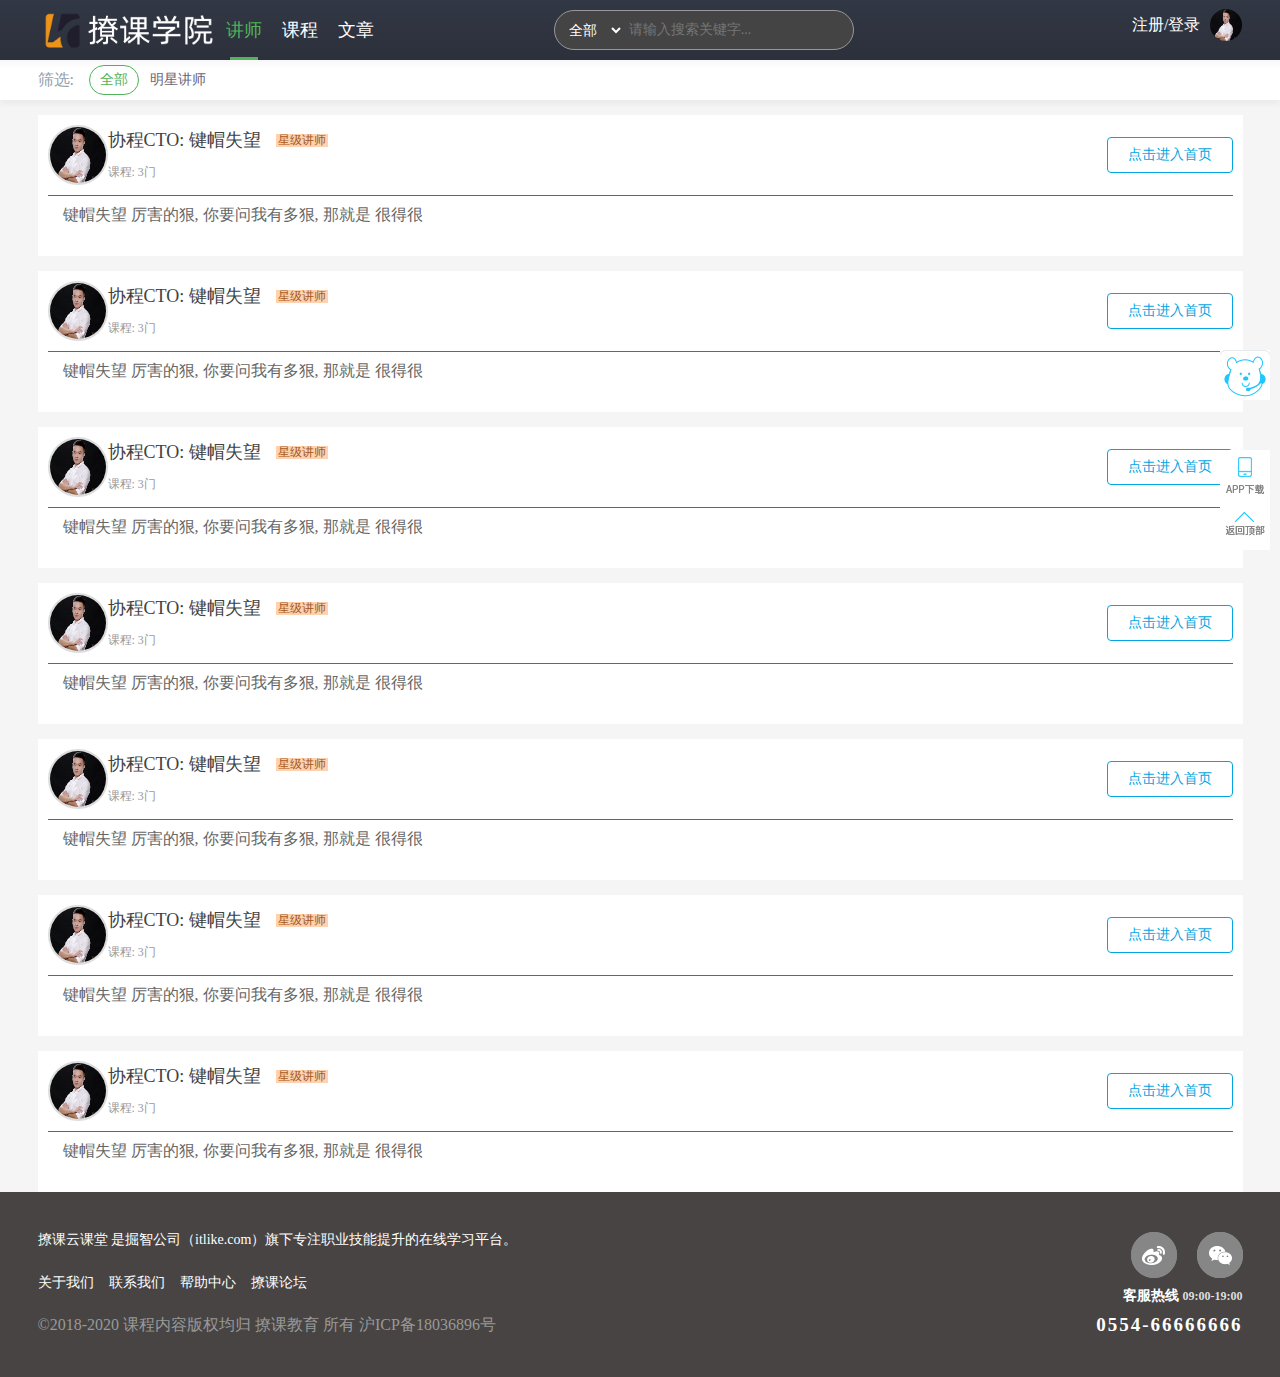
<file: demo/teacher-list.html>
<!DOCTYPE html>
<html lang="en">
<head>
    <meta charset="UTF-8">
    <title>小撩学堂(itlike.com)-Python,Java,H5</title>
    <link rel="shortcut icon" href="favicon.ico" type="image/x-icon">
    <meta name="keyword" content="全栈,大数据,人工智能,前端,后端,React,Vue,Node">
    <meta name="description" content="撩课, 是一家致力于打造高质量课程的平台!圆您coding梦!">
    <link rel="stylesheet" href="css/base.css">

    <!--引入首页对应的样式文件-->
    <link rel="stylesheet" href="css/teacher-list.css">
</head>
<body>

<!--mini导航栏-->
<div id="nav-bar-mini">
    <div class="content bx">
        <div class="left">
            <div class="logo">
                <a href="index.html">
                    <img src="assets/images/logo-mini.png" alt="">
                </a>
            </div>
            <ul class="menu-items">
                <li class="active"><a href="teacher-list.html">讲师</a></li>
                <li><a href="course-list.html">课程</a></li>
                <li><a href="#">文章</a></li>
            </ul>
        </div>
        <div class="center">
            <form action="#">
                <div class="search-bar">
                    <div class="s-category">
                        <label>
                            <select name="category" id="">
                                <option value="all">全部</option>
                                <option value="course">课程</option>
                                <option value="teacher">讲师</option>
                                <option value="article">文章</option>
                            </select>
                        </label>
                    </div>
                    <div class="s-keyword">
                        <label>
                            <input type="text" name="key" placeholder="请输入搜索关键字...">
                        </label>
                    </div>
                    <div class="s-btn">
                        <input type="submit" value="&#xe621;" class="iconfont">
                    </div>
                </div>
            </form>
        </div>
        <div class="right">
            <div class="intro">
                <div class="personal">
                    <span class="p-name">注册/登录</span>
                    <img class="p-header" src="assets/images/teacher.png" alt="">
                    <div class="operation">
                        <ul>
                            <li>撩课-itlike.com</li>
                            <li>我的学习</li>
                            <li>设置</li>
                            <li>退出</li>
                        </ul>
                    </div>
                </div>
            </div>
        </div>
    </div>
</div>

<!--筛选条-->
<div class="category-bar">
    <div class="content bx">
        <dl class="filter-bar">
            <dt>筛选: </dt>
            <dd class="active">全部</dd>
            <dd >明星讲师</dd>
        </dl>
    </div>
</div>


<!--讲师卡片列表容器-->
<div class="content bx">
    <div class="teacher-item">
        <div class="top">
            <div class="left">
                <img class="t-header" src="assets/images/teacher.png" alt="">
                <div class="t-intro">
                    <div class="t-name-pane">
                        <span class="t-name">协程CTO: 键帽失望</span>
                        <span class="level">星级讲师</span>
                    </div>
                    <div class="classes">
                        课程: 3门
                    </div>
                </div>
            </div>
            <div class="right">
            <span class="btn">
                点击进入首页
            </span>
            </div>
        </div>
        <div class="bottom">
            键帽失望 厉害的狠, 你要问我有多狠, 那就是 很得很
        </div>
    </div>
    <div class="teacher-item">
        <div class="top">
            <div class="left">
                <img class="t-header" src="assets/images/teacher.png" alt="">
                <div class="t-intro">
                    <div class="t-name-pane">
                        <span class="t-name">协程CTO: 键帽失望</span>
                        <span class="level">星级讲师</span>
                    </div>
                    <div class="classes">
                        课程: 3门
                    </div>
                </div>
            </div>
            <div class="right">
            <span class="btn">
                点击进入首页
            </span>
            </div>
        </div>
        <div class="bottom">
            键帽失望 厉害的狠, 你要问我有多狠, 那就是 很得很
        </div>
    </div>
    <div class="teacher-item">
        <div class="top">
            <div class="left">
                <img class="t-header" src="assets/images/teacher.png" alt="">
                <div class="t-intro">
                    <div class="t-name-pane">
                        <span class="t-name">协程CTO: 键帽失望</span>
                        <span class="level">星级讲师</span>
                    </div>
                    <div class="classes">
                        课程: 3门
                    </div>
                </div>
            </div>
            <div class="right">
            <span class="btn">
                点击进入首页
            </span>
            </div>
        </div>
        <div class="bottom">
            键帽失望 厉害的狠, 你要问我有多狠, 那就是 很得很
        </div>
    </div>
    <div class="teacher-item">
        <div class="top">
            <div class="left">
                <img class="t-header" src="assets/images/teacher.png" alt="">
                <div class="t-intro">
                    <div class="t-name-pane">
                        <span class="t-name">协程CTO: 键帽失望</span>
                        <span class="level">星级讲师</span>
                    </div>
                    <div class="classes">
                        课程: 3门
                    </div>
                </div>
            </div>
            <div class="right">
            <span class="btn">
                点击进入首页
            </span>
            </div>
        </div>
        <div class="bottom">
            键帽失望 厉害的狠, 你要问我有多狠, 那就是 很得很
        </div>
    </div>
    <div class="teacher-item">
        <div class="top">
            <div class="left">
                <img class="t-header" src="assets/images/teacher.png" alt="">
                <div class="t-intro">
                    <div class="t-name-pane">
                        <span class="t-name">协程CTO: 键帽失望</span>
                        <span class="level">星级讲师</span>
                    </div>
                    <div class="classes">
                        课程: 3门
                    </div>
                </div>
            </div>
            <div class="right">
            <span class="btn">
                点击进入首页
            </span>
            </div>
        </div>
        <div class="bottom">
            键帽失望 厉害的狠, 你要问我有多狠, 那就是 很得很
        </div>
    </div>
    <div class="teacher-item">
        <div class="top">
            <div class="left">
                <img class="t-header" src="assets/images/teacher.png" alt="">
                <div class="t-intro">
                    <div class="t-name-pane">
                        <span class="t-name">协程CTO: 键帽失望</span>
                        <span class="level">星级讲师</span>
                    </div>
                    <div class="classes">
                        课程: 3门
                    </div>
                </div>
            </div>
            <div class="right">
            <span class="btn">
                点击进入首页
            </span>
            </div>
        </div>
        <div class="bottom">
            键帽失望 厉害的狠, 你要问我有多狠, 那就是 很得很
        </div>
    </div>
    <div class="teacher-item">
        <div class="top">
            <div class="left">
                <img class="t-header" src="assets/images/teacher.png" alt="">
                <div class="t-intro">
                    <div class="t-name-pane">
                        <span class="t-name">协程CTO: 键帽失望</span>
                        <span class="level">星级讲师</span>
                    </div>
                    <div class="classes">
                        课程: 3门
                    </div>
                </div>
            </div>
            <div class="right">
            <span class="btn">
                点击进入首页
            </span>
            </div>
        </div>
        <div class="bottom">
            键帽失望 厉害的狠, 你要问我有多狠, 那就是 很得很
        </div>
    </div>
</div>


<!--网页底部-->
<div id="footer">
    <div class="container bx">
        <div class="left">
            <p class="f-intro">撩课云课堂 是掘智公司（itlike.com）旗下专注职业技能提升的在线学习平台。</p>
            <ul class="f-link">
                <li><a href="#">关于我们</a></li>
                <li><a href="#">联系我们</a></li>
                <li><a href="#">帮助中心</a></li>
                <li><a href="#">撩课论坛</a></li>
            </ul>
            <p class="f-copyright">©2018-2020 课程内容版权均归 撩课教育 所有 沪ICP备18036896号</p>


        </div>
        <div class="right">
            <div class="r-ad">
                <div class="wb">
                    <img class="ad-pane" src="assets/images/ewm_lk.jpg" alt="">
                </div>
                <div class="wx">
                    <img class="ad-pane" src="assets/images/ewm_lk.jpg" alt="">
                </div>
            </div>
            <p class="notice">客服热线 <span class="time">09:00-19:00</span></p>
            <p class="tel">0554-66666666</p>

        </div>
    </div>
</div>



<!--广告-->
<div class="ad-fixed">
    <div class="item"></div>
    <div class="item">
        <img src="assets/images/ewm_lk.jpg" alt="">
    </div>
    <div class="item">
        <a href="#">

        </a>
    </div>
</div>


</body>
</html>
</file>
<file: demo/css/index.css>
body {
  background-color: #f5f5f5;
}
.ad-fixed {
  width: 50px;
  height: 200px;
  background-color: #fff;
  position: fixed;
  z-index: 999;
  right: 10px;
  top: 50%;
  transform: translateY(-50%);
}
.ad-fixed .item {
  width: 50px;
  height: 50px;
  box-sizing: border-box;
}
.ad-fixed .item:first-child {
  margin-bottom: 50px;
  background-image: url(../assets/images/layout_css_sprites2.png);
  background-position: -83px -174px;
}
.ad-fixed .item:nth-child(2) {
  background-image: url(../assets/images/layout_css_sprites.png);
  background-position: -4px -94px;
  position: relative;
}
.ad-fixed .item:nth-child(2):hover {
  background-color: #ddd;
}
.ad-fixed .item:nth-child(2):hover img {
  display: block;
}
.ad-fixed .item:nth-child(2) img {
  width: 110px;
  height: 110px;
  border: 2px solid #ddd;
  position: absolute;
  top: 0;
  right: 50px;
  display: none;
}
.ad-fixed .item:last-child {
  background-image: url(../assets/images/layout_css_sprites.png);
  background-position: -166px 2px;
}
.ad-fixed .item:last-child a {
  width: 100%;
  height: 100%;
  display: block;
}
#nav-bar {
  height: 140px;
  background-color: #fff;
}
#nav-bar .content {
  height: 100%;
  display: flex;
  flex-direction: column;
}
#nav-bar .content .top {
  flex: 1;
  display: flex;
}
#nav-bar .content .top .left {
  flex: 1;
}
#nav-bar .content .top .left a {
  width: 192px;
  height: 65px;
  display: inline-block;
}
#nav-bar .content .top .left a img {
  width: 100%;
  height: 100%;
}
#nav-bar .content .top .center {
  flex: 3;
}
#nav-bar .content .top .center .search-bar {
  box-sizing: border-box;
  width: 400px;
  height: 40px;
  margin: 0 auto;
  border-radius: 20px;
  border: 1px solid #999;
  overflow: hidden;
  display: flex;
}
#nav-bar .content .top .center .search-bar .s-category {
  flex: 1;
}
#nav-bar .content .top .center .search-bar .s-category select {
  width: 100%;
  height: 100%;
  border: none;
  outline: none;
  padding-left: 10px;
  font-size: 14px;
  color: #666;
  border-top-left-radius: 20px;
  border-bottom-left-radius: 20px;
}
#nav-bar .content .top .center .search-bar .s-keyword {
  background-color: green;
  flex: 4;
}
#nav-bar .content .top .center .search-bar .s-keyword input {
  width: 100%;
  height: 100%;
  border: none;
  outline: none;
  padding-left: 5px;
  color: #666;
  font-size: 14px;
}
#nav-bar .content .top .center .search-bar .s-btn {
  background-color: pink;
  flex: 1;
}
#nav-bar .content .top .center .search-bar .s-btn input {
  width: 100%;
  height: 100%;
  border-top-right-radius: 20px;
  border-bottom-right-radius: 20px;
  border: none;
  outline: none;
  background-color: #51b257;
  color: #fff;
  font-size: 13px;
}
#nav-bar .content .top .right {
  flex: 1;
}
#nav-bar .content .top .right .intro {
  width: fit-content;
  height: 50px;
  float: right;
}
#nav-bar .content .top .right .intro:hover .operation {
  display: block !important;
}
#nav-bar .content .top .right .intro .personal {
  width: fit-content;
  height: 40px;
  position: relative;
  cursor: pointer;
  display: flex;
  justify-content: flex-end;
  align-items: center;
}
#nav-bar .content .top .right .intro .personal .p-name {
  color: #666;
  margin-right: 10px;
}
#nav-bar .content .top .right .intro .personal .p-header {
  width: 32px;
  height: 32px;
  border-radius: 16px;
}
#nav-bar .content .top .right .intro .personal .operation {
  width: 160px;
  border: 1px solid #ddd;
  background-color: #fff;
  position: absolute;
  right: 0;
  top: 50px;
  display: none;
  border-radius: 5px;
  box-shadow: 10px 10px 10px 10px #ddd;
  z-index: 999;
}
#nav-bar .content .top .right .intro .personal .operation::before {
  content: "";
  width: 0;
  height: 0;
  display: block;
  border: 10px solid transparent;
  border-bottom-color: #ddd;
  position: absolute;
  right: 5px;
  top: -21px;
}
#nav-bar .content .top .right .intro .personal .operation ul {
  color: #666;
  font-size: 14px;
}
#nav-bar .content .top .right .intro .personal .operation ul li {
  height: 40px;
  line-height: 40px;
  padding-left: 10px;
}
#nav-bar .content .top .right .intro .personal .operation ul li:hover {
  background-color: rgba(0, 0, 0, 0.2);
}
#nav-bar .content .top .right .intro .personal .operation ul li:first-child {
  border-bottom: 1px solid #ddd;
}
#nav-bar .content .top .right .intro .personal .operation ul li:last-child {
  border-top: 1px solid #ddd;
}
#nav-bar .content .bottom {
  height: 40px;
  display: flex;
}
#nav-bar .content .bottom .left {
  flex: 1;
}
#nav-bar .content .bottom .left ul {
  display: flex;
}
#nav-bar .content .bottom .left ul li {
  height: 40px;
  position: relative;
}
#nav-bar .content .bottom .left ul li.active a,
#nav-bar .content .bottom .left ul li:hover a {
  color: #51b257;
}
#nav-bar .content .bottom .left ul li.active::before,
#nav-bar .content .bottom .left ul li:hover::before {
  content: "";
  display: block;
  width: 50%;
  height: 5px;
  background-color: #51b257;
  position: absolute;
  bottom: 0px;
  left: 50%;
  transform: translateX(-50%);
}
#nav-bar .content .bottom .left ul li a {
  height: 100%;
  padding: 0 20px;
  display: inline-block;
  line-height: 30px;
  font-size: 18px;
  color: #333;
  text-align: center;
}
#nav-bar .content .bottom .right {
  flex: 1;
}
#nav-bar .content .bottom .right ul {
  display: flex;
  justify-content: flex-end;
}
#nav-bar .content .bottom .right ul li {
  height: 40px;
  padding: 0 15px;
  line-height: 40px;
  font-size: 16px;
  color: #666;
  position: relative;
  cursor: pointer;
}
#nav-bar .content .bottom .right ul li:hover .show-pane {
  display: block;
}
#nav-bar .content .bottom .right ul li::before {
  margin-right: 3px;
  font-size: 16px;
}
#nav-bar .content .bottom .right ul li .show-pane {
  width: 240px;
  border: 1px solid #ddd;
  z-index: 998;
  background-color: #fff;
  position: absolute;
  top: 40px;
  left: 50%;
  transform: translateX(-50%);
  display: none;
  text-align: center;
}
#nav-bar .content .bottom .right ul li .show-pane .title {
  font-size: 14px;
  color: #333;
  height: 20px;
}
#nav-bar .content .bottom .right ul li .show-pane .intro {
  font-size: 12px;
  color: #666;
  height: 30px;
}
#nav-bar .content .bottom .right ul li .show-pane img {
  margin-top: 10px;
  width: 145px;
  height: 145px;
  border: 2px solid #fff;
}
.ad-focus {
  height: 420px;
  background-color: orange;
  position: relative;
}
.ad-focus .ad-images {
  width: 100%;
  height: 100%;
  position: relative;
}
.ad-focus .ad-images li {
  width: 100%;
  height: 100%;
  position: absolute;
  top: 0;
  left: 0;
  opacity: 0;
  transition: all 1s linear;
}
.ad-focus .ad-images li.active {
  opacity: 1;
}
.ad-focus .ad-images li a {
  width: 100%;
  height: 100%;
  display: block;
}
.ad-focus .ad-images li a img {
  width: 100%;
  height: 100%;
}
.ad-focus .ad-titles {
  width: 280px;
  height: 380px;
  background-color: rgba(0, 0, 0, 0.5);
  position: absolute;
  right: 10%;
  top: 50%;
  transform: translateY(-50%);
  padding-top: 15px;
  box-sizing: border-box;
}
.ad-focus .ad-titles li {
  height: 40px;
  line-height: 40px;
  padding: 0 10px 0 20px;
  font-size: 16px;
  color: #e0e0e0;
  position: relative;
  cursor: pointer;
}
.ad-focus .ad-titles li.active,
.ad-focus .ad-titles li:hover {
  color: #51b257;
}
.ad-focus .ad-titles li.active::before,
.ad-focus .ad-titles li:hover::before {
  content: "";
  display: block;
  width: 0;
  height: 0;
  border: 6px solid transparent;
  border-right-color: #51b257;
  position: absolute;
  top: 50%;
  transform: translateY(-50%);
  left: 0;
}
.section-container > .top {
  text-align: center;
  padding: 10px 0;
  position: relative;
}
.section-container > .top .title {
  font-size: 28px;
  color: #780000;
  font-weight: bold;
  letter-spacing: 2px;
}
.section-container > .top a {
  position: absolute;
  right: 0;
  top: 50%;
  transform: translateY(-50%);
  font-size: 16px;
  color: #400000;
}
.section-container > .container {
  display: flex;
  flex-wrap: wrap;
  justify-content: space-between;
}
.section-container > .container .col1 {
  width: 100%;
}
.section-container > .container .col2 {
  width: 48%;
}
.section-container > .container .col3 {
  width: 32%;
}
.section-container > .container .course-card {
  margin-top: 15px;
  width: 218px;
  height: 252px;
  padding: 10px;
  background-color: #fff;
  box-sizing: border-box;
}
.section-container > .container .course-card:hover {
  box-shadow: 0 0 10px #ccc;
}
.section-container > .container .course-card .top {
  height: 130px;
  background-color: darkcyan;
  position: relative;
  overflow: hidden;
}
.section-container > .container .course-card .top:hover img {
  transform: scale(1.5, 1.5);
}
.section-container > .container .course-card .top a {
  width: 100%;
  height: 100%;
  display: block;
}
.section-container > .container .course-card .top a img {
  width: 100%;
  height: 100%;
  transition: all 1s linear;
}
.section-container > .container .course-card .top .hot {
  width: 48px;
  height: 22px;
  display: block;
  position: absolute;
  background-image: url(../assets/images/layout_css_sprites.png);
  background-position: -16px -57px;
  font-size: 12px;
  color: #fff;
  text-align: center;
  line-height: 22px;
  top: 10px;
  left: 0;
}
.section-container > .container .course-card .course-title {
  padding-top: 10px;
  font-size: 14px;
  color: #333;
  display: block;
  height: 44px;
  box-sizing: border-box;
}
.section-container > .container .course-card .course-title:hover {
  color: #e1251b;
}
.section-container > .container .course-card .score {
  height: 30px;
  display: flex;
  align-items: center;
}
.section-container > .container .course-card .score .star {
  width: 57px;
  height: 10px;
  background-image: url(../assets/images/layout_css_sprites.png);
  background-position: -91px -58px;
}
.section-container > .container .course-card .score .star .y-star {
  height: 10px;
  background-image: url(../assets/images/layout_css_sprites.png);
  background-position: -10px -158px;
}
.section-container > .container .course-card .score .score-val {
  margin-left: 5px;
  font-size: 12px;
  color: #666;
}
.section-container > .container .course-card .zan {
  font-size: 16px;
  color: #666;
}
.section-container > .container .teacher-card {
  margin-top: 40px;
  width: 390px;
  height: 150px;
  box-shadow: 0 0 8px 0 rgba(0, 0, 0, 0.15);
  display: flex;
}
.section-container > .container .teacher-card .left {
  width: 200px;
  position: relative;
}
.section-container > .container .teacher-card .left .t-header {
  width: 150px;
  height: 150px;
  border-radius: 75px;
  border: 5px solid #ddd;
  box-sizing: border-box;
  position: absolute;
  left: 50%;
  transform: translateX(-50%);
  top: -30px;
}
.section-container > .container .teacher-card .left .t-name {
  width: 150px;
  height: 36px;
  border-radius: 18px;
  display: block;
  background-color: #51b257;
  position: absolute;
  left: 50%;
  transform: translateX(-50%);
  top: 100px;
  font-size: 18px;
  text-align: center;
  line-height: 36px;
  color: #fff;
}
.section-container > .container .teacher-card .right {
  flex: 1;
  padding: 0 10px;
  display: flex;
  flex-direction: column;
}
.section-container > .container .teacher-card .right .position {
  height: 40px;
  color: #51b257;
  font-size: 20px;
  text-align: center;
  line-height: 40px;
  border-bottom: 2px solid #51b257;
}
.section-container > .container .teacher-card .right .intro {
  flex: 1;
  padding: 10px 0;
  margin-bottom: 5px;
  font-size: 16px;
  color: #666;
  letter-spacing: 2px;
  overflow: hidden;
  text-overflow: ellipsis;
  display: -webkit-box;
  -webkit-line-clamp: 5;
  -webkit-box-orient: vertical;
}
.section-container > .container .news-card {
  margin: 15px 0;
  width: 580px;
  background-color: #fff;
}
.section-container > .container .news-card:hover {
  box-shadow: 0 0 10px #ccc;
}
.section-container > .container .news-card ul {
  padding: 5px 10px;
}
.section-container > .container .news-card ul li {
  height: 40px;
  display: flex;
}
.section-container > .container .news-card ul li .news-title {
  color: #333;
  flex: 1;
  line-height: 40px;
  white-space: nowrap;
  overflow: hidden;
  text-overflow: ellipsis;
}
.section-container > .container .news-card ul li .news-title:hover {
  color: #e1251b;
}
.section-container > .container .news-card ul li .news-time {
  width: 200px;
  color: #999;
  text-align: right;
  line-height: 40px;
}
#footer {
  height: 185px;
  background-color: #474443;
  padding-top: 40px;
  box-sizing: border-box;
}
#footer .container {
  display: flex;
}
#footer .container .left {
  flex: 1;
}
#footer .container .left .f-intro {
  font-size: 14px;
  color: #fff;
}
#footer .container .left .f-link {
  margin: 25px 0;
  display: flex;
}
#footer .container .left .f-link li {
  margin-right: 15px;
}
#footer .container .left .f-link li a {
  font-size: 14px;
  color: #fff;
}
#footer .container .left .f-copyright {
  color: #999;
}
#footer .container .right {
  flex: 1;
}
#footer .container .right .r-ad {
  height: 46px;
  display: flex;
  justify-content: flex-end;
}
#footer .container .right .r-ad img.ad-pane {
  width: 110px;
  height: 110px;
  box-shadow: 0 0 10px #ccc;
  position: absolute;
  left: 50%;
  transform: translateX(-50%);
  top: -120px;
  display: none;
}
#footer .container .right .r-ad .wb,
#footer .container .right .r-ad .wx {
  width: 46px;
  height: 46px;
  background-image: url(../assets/images/layout_css_sprites2.png);
  position: relative;
}
#footer .container .right .r-ad .wb {
  background-position: -112px -74px;
}
#footer .container .right .r-ad .wb:hover {
  background-position: -154px -174px;
}
#footer .container .right .r-ad .wb:hover .ad-pane {
  display: block;
}
#footer .container .right .r-ad .wx {
  background-position: -220px -174px;
  margin-left: 20px;
}
#footer .container .right .r-ad .wx:hover {
  background-position: -286px -174px;
}
#footer .container .right .r-ad .wx:hover .ad-pane {
  display: block;
}
#footer .container .right p {
  text-align: right;
  color: #fff;
}
#footer .container .right p.notice {
  margin: 10px 0;
  font-size: 14px;
  font-weight: bold;
}
#footer .container .right p.notice .time {
  font-size: 12px;
  color: #ddd;
}
#footer .container .right p.tel {
  font-size: 19px;
  letter-spacing: 2px;
  font-weight: bold;
}
/*# sourceMappingURL=index.css.map */
</file>
<file: components/01-nav-bar-big/index.css>
#nav-bar {
  height: 140px;
  background-color: #fff;
}
#nav-bar .content {
  height: 100%;
  display: flex;
  flex-direction: column;
}
#nav-bar .content .top {
  flex: 1;
  display: flex;
}
#nav-bar .content .top .left {
  flex: 1;
}
#nav-bar .content .top .left a {
  width: 192px;
  height: 65px;
  display: inline-block;
}
#nav-bar .content .top .left a img {
  width: 100%;
  height: 100%;
}
#nav-bar .content .top .center {
  flex: 3;
}
#nav-bar .content .top .center .search-bar {
  box-sizing: border-box;
  width: 400px;
  height: 40px;
  margin: 0 auto;
  border-radius: 20px;
  border: 1px solid #999;
  overflow: hidden;
  display: flex;
}
#nav-bar .content .top .center .search-bar .s-category {
  flex: 1;
}
#nav-bar .content .top .center .search-bar .s-category select {
  width: 100%;
  height: 100%;
  border: none;
  outline: none;
  padding-left: 10px;
  font-size: 14px;
  color: #666;
  border-top-left-radius: 20px;
  border-bottom-left-radius: 20px;
}
#nav-bar .content .top .center .search-bar .s-keyword {
  background-color: green;
  flex: 4;
}
#nav-bar .content .top .center .search-bar .s-keyword input {
  width: 100%;
  height: 100%;
  border: none;
  outline: none;
  padding-left: 5px;
  color: #666;
  font-size: 14px;
}
#nav-bar .content .top .center .search-bar .s-btn {
  background-color: pink;
  flex: 1;
}
#nav-bar .content .top .center .search-bar .s-btn input {
  width: 100%;
  height: 100%;
  border-top-right-radius: 20px;
  border-bottom-right-radius: 20px;
  border: none;
  outline: none;
  background-color: #51b257;
  color: #fff;
  font-size: 13px;
}
#nav-bar .content .top .right {
  flex: 1;
}
#nav-bar .content .top .right .intro {
  width: fit-content;
  height: 50px;
  float: right;
}
#nav-bar .content .top .right .intro:hover .operation {
  display: block !important;
}
#nav-bar .content .top .right .intro .personal {
  width: fit-content;
  height: 40px;
  position: relative;
  cursor: pointer;
  display: flex;
  justify-content: flex-end;
  align-items: center;
}
#nav-bar .content .top .right .intro .personal .p-name {
  color: #666;
  margin-right: 10px;
}
#nav-bar .content .top .right .intro .personal .p-header {
  width: 32px;
  height: 32px;
  border-radius: 16px;
}
#nav-bar .content .top .right .intro .personal .operation {
  width: 160px;
  border: 1px solid #ddd;
  background-color: #fff;
  position: absolute;
  right: 0;
  top: 50px;
  display: none;
  border-radius: 5px;
  box-shadow: 10px 10px 10px 10px #ddd;
  z-index: 999;
}
#nav-bar .content .top .right .intro .personal .operation::before {
  content: "";
  width: 0;
  height: 0;
  display: block;
  border: 10px solid transparent;
  border-bottom-color: #ddd;
  position: absolute;
  right: 5px;
  top: -21px;
}
#nav-bar .content .top .right .intro .personal .operation ul {
  color: #666;
  font-size: 14px;
}
#nav-bar .content .top .right .intro .personal .operation ul li {
  height: 40px;
  line-height: 40px;
  padding-left: 10px;
}
#nav-bar .content .top .right .intro .personal .operation ul li:hover {
  background-color: rgba(0, 0, 0, 0.2);
}
#nav-bar .content .top .right .intro .personal .operation ul li:first-child {
  border-bottom: 1px solid #ddd;
}
#nav-bar .content .top .right .intro .personal .operation ul li:last-child {
  border-top: 1px solid #ddd;
}
#nav-bar .content .bottom {
  height: 40px;
  display: flex;
}
#nav-bar .content .bottom .left {
  flex: 1;
}
#nav-bar .content .bottom .left ul {
  display: flex;
}
#nav-bar .content .bottom .left ul li {
  height: 40px;
  position: relative;
}
#nav-bar .content .bottom .left ul li.active a,
#nav-bar .content .bottom .left ul li:hover a {
  color: #51b257;
}
#nav-bar .content .bottom .left ul li.active::before,
#nav-bar .content .bottom .left ul li:hover::before {
  content: "";
  display: block;
  width: 50%;
  height: 5px;
  background-color: #51b257;
  position: absolute;
  bottom: 0px;
  left: 50%;
  transform: translateX(-50%);
}
#nav-bar .content .bottom .left ul li a {
  height: 100%;
  padding: 0 20px;
  display: inline-block;
  line-height: 30px;
  font-size: 18px;
  color: #333;
  text-align: center;
}
#nav-bar .content .bottom .right {
  flex: 1;
}
#nav-bar .content .bottom .right ul {
  display: flex;
  justify-content: flex-end;
}
#nav-bar .content .bottom .right ul li {
  height: 40px;
  padding: 0 15px;
  line-height: 40px;
  font-size: 16px;
  color: #666;
  position: relative;
  cursor: pointer;
}
#nav-bar .content .bottom .right ul li:hover .show-pane {
  display: block;
}
#nav-bar .content .bottom .right ul li::before {
  margin-right: 3px;
  font-size: 16px;
}
#nav-bar .content .bottom .right ul li .show-pane {
  width: 240px;
  border: 1px solid #ddd;
  z-index: 998;
  background-color: #fff;
  position: absolute;
  top: 40px;
  left: 50%;
  transform: translateX(-50%);
  display: none;
  text-align: center;
}
#nav-bar .content .bottom .right ul li .show-pane .title {
  font-size: 14px;
  color: #333;
  height: 20px;
}
#nav-bar .content .bottom .right ul li .show-pane .intro {
  font-size: 12px;
  color: #666;
  height: 30px;
}
#nav-bar .content .bottom .right ul li .show-pane img {
  margin-top: 10px;
  width: 145px;
  height: 145px;
  border: 2px solid #fff;
}
/*# sourceMappingURL=index.css.map */
</file>
<file: components/02-ad_focus/index.css>
.ad-focus {
  height: 420px;
  background-color: orange;
  position: relative;
}
.ad-focus .ad-images {
  width: 100%;
  height: 100%;
  position: relative;
}
.ad-focus .ad-images li {
  width: 100%;
  height: 100%;
  position: absolute;
  top: 0;
  left: 0;
  opacity: 0;
  transition: all 1s linear;
}
.ad-focus .ad-images li.active {
  opacity: 1;
}
.ad-focus .ad-images li a {
  width: 100%;
  height: 100%;
  display: block;
}
.ad-focus .ad-images li a img {
  width: 100%;
  height: 100%;
}
.ad-focus .ad-titles {
  width: 280px;
  height: 380px;
  background-color: rgba(0, 0, 0, 0.5);
  position: absolute;
  right: 10%;
  top: 50%;
  transform: translateY(-50%);
  padding-top: 15px;
  box-sizing: border-box;
}
.ad-focus .ad-titles li {
  height: 40px;
  line-height: 40px;
  padding: 0 10px 0 20px;
  font-size: 16px;
  color: #e0e0e0;
  position: relative;
  cursor: pointer;
}
.ad-focus .ad-titles li.active,
.ad-focus .ad-titles li:hover {
  color: #51b257;
}
.ad-focus .ad-titles li.active::before,
.ad-focus .ad-titles li:hover::before {
  content: "";
  display: block;
  width: 0;
  height: 0;
  border: 6px solid transparent;
  border-right-color: #51b257;
  position: absolute;
  top: 50%;
  transform: translateY(-50%);
  left: 0;
}
/*# sourceMappingURL=index.css.map */
</file>
<file: components/03-section-container/index.css>
.section-container > .top {
  text-align: center;
  padding: 10px 0;
  position: relative;
}
.section-container > .top .title {
  font-size: 28px;
  color: #780000;
  font-weight: bold;
  letter-spacing: 2px;
}
.section-container > .top a {
  position: absolute;
  right: 0;
  top: 50%;
  transform: translateY(-50%);
  font-size: 16px;
  color: #400000;
}
.section-container > .container {
  display: flex;
  flex-wrap: wrap;
  justify-content: space-between;
}
.section-container > .container .col1 {
  width: 100%;
}
.section-container > .container .col2 {
  width: 48%;
}
.section-container > .container .col3 {
  width: 32%;
}
/*# sourceMappingURL=index.css.map */
</file>
<file: components/04-course-card/index.css>
.course-card {
  width: 218px;
  height: 252px;
  padding: 10px;
  background-color: #fff;
  box-sizing: border-box;
}
.course-card:hover {
  box-shadow: 0 0 10px #ccc;
}
.course-card .top {
  height: 130px;
  background-color: darkcyan;
  position: relative;
  overflow: hidden;
}
.course-card .top:hover img {
  transform: scale(1.5, 1.5);
}
.course-card .top a {
  width: 100%;
  height: 100%;
  display: block;
}
.course-card .top a img {
  width: 100%;
  height: 100%;
  transition: all 1s linear;
}
.course-card .top .hot {
  width: 48px;
  height: 22px;
  display: block;
  position: absolute;
  background-image: url(assets/images/layout_css_sprites.png);
  background-position: -16px -57px;
  font-size: 12px;
  color: #fff;
  text-align: center;
  line-height: 22px;
  top: 10px;
  left: 0;
}
.course-card .course-title {
  padding-top: 10px;
  font-size: 14px;
  color: #333;
  display: block;
  height: 44px;
  box-sizing: border-box;
}
.course-card .course-title:hover {
  color: #e1251b;
}
.course-card .score {
  height: 30px;
  display: flex;
  align-items: center;
}
.course-card .score .star {
  width: 57px;
  height: 10px;
  background-image: url(assets/images/layout_css_sprites.png);
  background-position: -91px -58px;
}
.course-card .score .star .y-star {
  height: 10px;
  background-image: url(assets/images/layout_css_sprites.png);
  background-position: -10px -158px;
}
.course-card .score .score-val {
  margin-left: 5px;
  font-size: 12px;
  color: #666;
}
.course-card .zan {
  font-size: 16px;
  color: #666;
}
/*# sourceMappingURL=index.css.map */
</file>
<file: components/05-teacher-card/index.css>
.teacher-card {
  width: 390px;
  height: 150px;
  box-shadow: 0 0 8px 0 rgba(0, 0, 0, 0.15);
  display: flex;
}
.teacher-card .left {
  width: 200px;
  position: relative;
}
.teacher-card .left .t-header {
  width: 150px;
  height: 150px;
  border-radius: 75px;
  border: 5px solid #ddd;
  box-sizing: border-box;
  position: absolute;
  left: 50%;
  transform: translateX(-50%);
  top: -30px;
}
.teacher-card .left .t-name {
  width: 150px;
  height: 36px;
  border-radius: 18px;
  display: block;
  background-color: #51b257;
  position: absolute;
  left: 50%;
  transform: translateX(-50%);
  top: 100px;
  font-size: 18px;
  text-align: center;
  line-height: 36px;
  color: #fff;
}
.teacher-card .right {
  flex: 1;
  padding: 0 10px;
  display: flex;
  flex-direction: column;
}
.teacher-card .right .position {
  height: 40px;
  color: #51b257;
  font-size: 20px;
  text-align: center;
  line-height: 40px;
  border-bottom: 2px solid #51b257;
}
.teacher-card .right .intro {
  flex: 1;
  padding: 10px 0;
  margin-bottom: 5px;
  font-size: 16px;
  color: #666;
  letter-spacing: 2px;
  overflow: hidden;
  text-overflow: ellipsis;
  display: -webkit-box;
  -webkit-line-clamp: 5;
  -webkit-box-orient: vertical;
}
/*# sourceMappingURL=index.css.map */
</file>
<file: components/06-news-card/index.css>
.news-card {
  width: 550px;
  background-color: #fff;
}
.news-card:hover {
  box-shadow: 0 0 10px #ccc;
}
.news-card ul {
  padding: 5px 10px;
}
.news-card ul li {
  height: 40px;
  display: flex;
}
.news-card ul li .news-title {
  color: #333;
  flex: 1;
  line-height: 40px;
  white-space: nowrap;
  overflow: hidden;
  text-overflow: ellipsis;
}
.news-card ul li .news-title:hover {
  color: #e1251b;
}
.news-card ul li .news-time {
  width: 200px;
  color: #999;
  text-align: right;
  line-height: 40px;
}
/*# sourceMappingURL=index.css.map */
</file>
<file: components/07-footer/index.css>
#footer {
  height: 185px;
  background-color: #474443;
  padding-top: 40px;
  box-sizing: border-box;
}
#footer .container {
  display: flex;
}
#footer .container .left {
  flex: 1;
}
#footer .container .left .f-intro {
  font-size: 14px;
  color: #fff;
}
#footer .container .left .f-link {
  margin: 25px 0;
  display: flex;
}
#footer .container .left .f-link li {
  margin-right: 15px;
}
#footer .container .left .f-link li a {
  font-size: 14px;
  color: #fff;
}
#footer .container .left .f-copyright {
  color: #999;
}
#footer .container .right {
  flex: 1;
}
#footer .container .right .r-ad {
  height: 46px;
  display: flex;
  justify-content: flex-end;
}
#footer .container .right .r-ad img.ad-pane {
  width: 110px;
  height: 110px;
  box-shadow: 0 0 10px #ccc;
  position: absolute;
  left: 50%;
  transform: translateX(-50%);
  top: -120px;
  display: none;
}
#footer .container .right .r-ad .wb,
#footer .container .right .r-ad .wx {
  width: 46px;
  height: 46px;
  background-image: url(assets/images/layout_css_sprites2.png);
  position: relative;
}
#footer .container .right .r-ad .wb {
  background-position: -112px -74px;
}
#footer .container .right .r-ad .wb:hover {
  background-position: -154px -174px;
}
#footer .container .right .r-ad .wb:hover .ad-pane {
  display: block;
}
#footer .container .right .r-ad .wx {
  background-position: -220px -174px;
  margin-left: 20px;
}
#footer .container .right .r-ad .wx:hover {
  background-position: -286px -174px;
}
#footer .container .right .r-ad .wx:hover .ad-pane {
  display: block;
}
#footer .container .right p {
  text-align: right;
  color: #fff;
}
#footer .container .right p.notice {
  margin: 10px 0;
  font-size: 14px;
  font-weight: bold;
}
#footer .container .right p.notice .time {
  font-size: 12px;
  color: #ddd;
}
#footer .container .right p.tel {
  font-size: 19px;
  letter-spacing: 2px;
  font-weight: bold;
}
/*# sourceMappingURL=index.css.map */
</file>
<file: components/09-nav-bar-mini/index.css>
#nav-bar-mini {
  height: 60px;
  background-image: url(assets/images/bg_nav_rep.png);
  background-repeat: repeat-x;
}
#nav-bar-mini .content {
  height: 60px;
  display: flex;
}
#nav-bar-mini .content .left {
  flex: 3;
  display: flex;
}
#nav-bar-mini .content .left .logo {
  width: 178px;
}
#nav-bar-mini .content .left .logo a {
  width: 100%;
  height: 100%;
  display: block;
}
#nav-bar-mini .content .left .logo a img {
  width: 100%;
  height: 100%;
}
#nav-bar-mini .content .left .menu-items {
  flex: 1;
  display: flex;
  align-items: center;
}
#nav-bar-mini .content .left .menu-items li {
  height: 60px;
  position: relative;
}
#nav-bar-mini .content .left .menu-items li.active a,
#nav-bar-mini .content .left .menu-items li:hover a {
  color: #51b257;
}
#nav-bar-mini .content .left .menu-items li.active::before,
#nav-bar-mini .content .left .menu-items li:hover::before {
  content: "";
  display: block;
  width: 50%;
  height: 3px;
  background-color: #51b257;
  position: absolute;
  bottom: 0;
  left: 50%;
  transform: translateX(-50%);
}
#nav-bar-mini .content .left .menu-items li a {
  height: 100%;
  padding: 0 10px;
  display: inline-block;
  line-height: 60px;
  font-size: 18px;
  color: #fff;
  text-align: center;
}
#nav-bar-mini .content .center {
  flex: 2;
  display: flex;
  align-items: center;
}
#nav-bar-mini .content .center .search-bar {
  background-color: #444;
  box-sizing: border-box;
  width: 300px;
  height: 40px;
  margin: 0 auto;
  border-radius: 20px;
  border: 1px solid #999;
  overflow: hidden;
  display: flex;
}
#nav-bar-mini .content .center .search-bar .s-category {
  flex: 3;
}
#nav-bar-mini .content .center .search-bar .s-category select {
  width: 100%;
  height: 100%;
  border: none;
  outline: none;
  padding-left: 10px;
  font-size: 14px;
  color: #fff;
  border-top-left-radius: 20px;
  border-bottom-left-radius: 20px;
  background-color: transparent;
}
#nav-bar-mini .content .center .search-bar .s-category select option {
  color: #666;
}
#nav-bar-mini .content .center .search-bar .s-keyword {
  flex: 8;
}
#nav-bar-mini .content .center .search-bar .s-keyword input {
  width: 100%;
  height: 100%;
  border: none;
  outline: none;
  padding-left: 5px;
  color: #666;
  font-size: 14px;
  background-color: transparent;
}
#nav-bar-mini .content .center .search-bar .s-btn {
  flex: 2;
}
#nav-bar-mini .content .center .search-bar .s-btn input {
  width: 100%;
  height: 100%;
  border-top-right-radius: 20px;
  border-bottom-right-radius: 20px;
  border: none;
  outline: none;
  background-color: transparent;
  color: #fff;
  font-size: 13px;
}
#nav-bar-mini .content .right {
  flex: 2;
  display: flex;
  justify-content: flex-end;
  align-items: center;
}
#nav-bar-mini .content .right .intro {
  width: fit-content;
  height: 50px;
  float: right;
}
#nav-bar-mini .content .right .intro:hover .operation {
  display: block !important;
}
#nav-bar-mini .content .right .intro .personal {
  width: fit-content;
  height: 40px;
  position: relative;
  cursor: pointer;
  display: flex;
  justify-content: flex-end;
  align-items: center;
}
#nav-bar-mini .content .right .intro .personal .p-name {
  color: #fff;
  margin-right: 10px;
}
#nav-bar-mini .content .right .intro .personal .p-header {
  width: 32px;
  height: 32px;
  border-radius: 16px;
}
#nav-bar-mini .content .right .intro .personal .operation {
  width: 160px;
  border: 1px solid #ddd;
  background-color: #fff;
  position: absolute;
  right: 0;
  top: 50px;
  display: none;
  border-radius: 5px;
  box-shadow: 10px 10px 10px 10px #ddd;
  z-index: 999;
}
#nav-bar-mini .content .right .intro .personal .operation::before {
  content: "";
  width: 0;
  height: 0;
  display: block;
  border: 10px solid transparent;
  border-bottom-color: #ddd;
  position: absolute;
  right: 5px;
  top: -21px;
}
#nav-bar-mini .content .right .intro .personal .operation ul {
  color: #666;
  font-size: 14px;
}
#nav-bar-mini .content .right .intro .personal .operation ul li {
  height: 40px;
  line-height: 40px;
  padding-left: 10px;
}
#nav-bar-mini .content .right .intro .personal .operation ul li:hover {
  background-color: rgba(0, 0, 0, 0.2);
}
#nav-bar-mini .content .right .intro .personal .operation ul li:first-child {
  border-bottom: 1px solid #ddd;
}
#nav-bar-mini .content .right .intro .personal .operation ul li:last-child {
  border-top: 1px solid #ddd;
}
/*# sourceMappingURL=index.css.map */
</file>
<file: components/10-category/index.css>
.category-bar {
  height: 40px;
  box-shadow: 0 5px 5px 0 rgba(0, 0, 0, 0.04);
  background: linear-gradient(#f7f6f8, #fff 20%);
}
.category-bar .content {
  height: 100%;
}
.category-bar .content .filter-bar {
  height: 100%;
  display: flex;
  align-items: center;
}
.category-bar .content .filter-bar dt {
  color: #949fab;
  line-height: 40px;
  margin-right: 15px;
}
.category-bar .content .filter-bar dd {
  height: 30px;
  color: #6b6578;
  padding: 0 10px;
  line-height: 28px;
  border: 1px solid transparent;
  font-size: 14px;
  box-sizing: border-box;
}
.category-bar .content .filter-bar dd.active {
  color: #51b257;
  border-color: #51b257;
  border-radius: 15px;
}
.category-bar .content .filter-bar dd:hover {
  color: #51b257;
  cursor: pointer;
}
/*# sourceMappingURL=index.css.map */
</file>
<file: components/11-teacher-item/index.css>
.teacher-item {
  background-color: #fff;
  margin-top: 15px;
  padding: 0 10px;
  display: flex;
  flex-direction: column;
}
.teacher-item .top {
  height: 80px;
  display: flex;
}
.teacher-item .top .left {
  flex: 1;
  display: flex;
  align-items: center;
}
.teacher-item .top .left .t-header {
  width: 60px;
  height: 60px;
  border-radius: 30px;
  border: 2px solid #ddd;
  box-sizing: border-box;
}
.teacher-item .top .left .t-intro {
  flex: 1;
}
.teacher-item .top .left .t-intro .t-name-pane {
  display: flex;
  align-items: center;
}
.teacher-item .top .left .t-intro .t-name-pane .t-name {
  font-size: 18px;
  color: #424242;
  margin-right: 15px;
}
.teacher-item .top .left .t-intro .t-name-pane .level {
  font-size: 12px;
  color: #a5571b;
  background-color: #ffd2af;
  padding: 0 2px;
}
.teacher-item .top .left .t-intro .classes {
  margin-top: 15px;
  font-size: 12px;
  color: #999;
}
.teacher-item .top .right {
  flex: 1;
  display: flex;
  justify-content: flex-end;
  align-items: center;
}
.teacher-item .top .right .btn {
  display: inline-block;
  height: 34px;
  line-height: 34px;
  padding: 0 20px;
  font-size: 14px;
  color: #02a6e3;
  border: 1px solid #02a6e3;
  border-radius: 4px;
}
.teacher-item .bottom {
  border-top: 1px solid #666;
  padding: 10px 15px;
  min-height: 40px;
  font-size: 16px;
  color: #666666;
}
/*# sourceMappingURL=index.css.map */
</file>
<file: demo/css/course-list.css>
body {
  background: #f5f5f5;
}
#nav-bar-mini {
  height: 60px;
  background-image: url(../assets/images/bg_nav_rep.png);
  background-repeat: repeat-x;
}
#nav-bar-mini .content {
  height: 60px;
  display: flex;
}
#nav-bar-mini .content .left {
  flex: 3;
  display: flex;
}
#nav-bar-mini .content .left .logo {
  width: 178px;
}
#nav-bar-mini .content .left .logo a {
  width: 100%;
  height: 100%;
  display: block;
}
#nav-bar-mini .content .left .logo a img {
  width: 100%;
  height: 100%;
}
#nav-bar-mini .content .left .menu-items {
  flex: 1;
  display: flex;
  align-items: center;
}
#nav-bar-mini .content .left .menu-items li {
  height: 60px;
  position: relative;
}
#nav-bar-mini .content .left .menu-items li.active a,
#nav-bar-mini .content .left .menu-items li:hover a {
  color: #51b257;
}
#nav-bar-mini .content .left .menu-items li.active::before,
#nav-bar-mini .content .left .menu-items li:hover::before {
  content: "";
  display: block;
  width: 50%;
  height: 3px;
  background-color: #51b257;
  position: absolute;
  bottom: 0;
  left: 50%;
  transform: translateX(-50%);
}
#nav-bar-mini .content .left .menu-items li a {
  height: 100%;
  padding: 0 10px;
  display: inline-block;
  line-height: 60px;
  font-size: 18px;
  color: #fff;
  text-align: center;
}
#nav-bar-mini .content .center {
  flex: 2;
  display: flex;
  align-items: center;
}
#nav-bar-mini .content .center .search-bar {
  background-color: #444;
  box-sizing: border-box;
  width: 300px;
  height: 40px;
  margin: 0 auto;
  border-radius: 20px;
  border: 1px solid #999;
  overflow: hidden;
  display: flex;
}
#nav-bar-mini .content .center .search-bar .s-category {
  flex: 3;
}
#nav-bar-mini .content .center .search-bar .s-category select {
  width: 100%;
  height: 100%;
  border: none;
  outline: none;
  padding-left: 10px;
  font-size: 14px;
  color: #fff;
  border-top-left-radius: 20px;
  border-bottom-left-radius: 20px;
  background-color: transparent;
}
#nav-bar-mini .content .center .search-bar .s-category select option {
  color: #666;
}
#nav-bar-mini .content .center .search-bar .s-keyword {
  flex: 8;
}
#nav-bar-mini .content .center .search-bar .s-keyword input {
  width: 100%;
  height: 100%;
  border: none;
  outline: none;
  padding-left: 5px;
  color: #666;
  font-size: 14px;
  background-color: transparent;
}
#nav-bar-mini .content .center .search-bar .s-btn {
  flex: 2;
}
#nav-bar-mini .content .center .search-bar .s-btn input {
  width: 100%;
  height: 100%;
  border-top-right-radius: 20px;
  border-bottom-right-radius: 20px;
  border: none;
  outline: none;
  background-color: transparent;
  color: #fff;
  font-size: 13px;
}
#nav-bar-mini .content .right {
  flex: 2;
  display: flex;
  justify-content: flex-end;
  align-items: center;
}
#nav-bar-mini .content .right .intro {
  width: fit-content;
  height: 50px;
  float: right;
}
#nav-bar-mini .content .right .intro:hover .operation {
  display: block !important;
}
#nav-bar-mini .content .right .intro .personal {
  width: fit-content;
  height: 40px;
  position: relative;
  cursor: pointer;
  display: flex;
  justify-content: flex-end;
  align-items: center;
}
#nav-bar-mini .content .right .intro .personal .p-name {
  color: #fff;
  margin-right: 10px;
}
#nav-bar-mini .content .right .intro .personal .p-header {
  width: 32px;
  height: 32px;
  border-radius: 16px;
}
#nav-bar-mini .content .right .intro .personal .operation {
  width: 160px;
  border: 1px solid #ddd;
  background-color: #fff;
  position: absolute;
  right: 0;
  top: 50px;
  display: none;
  border-radius: 5px;
  box-shadow: 10px 10px 10px 10px #ddd;
  z-index: 999;
}
#nav-bar-mini .content .right .intro .personal .operation::before {
  content: "";
  width: 0;
  height: 0;
  display: block;
  border: 10px solid transparent;
  border-bottom-color: #ddd;
  position: absolute;
  right: 5px;
  top: -21px;
}
#nav-bar-mini .content .right .intro .personal .operation ul {
  color: #666;
  font-size: 14px;
}
#nav-bar-mini .content .right .intro .personal .operation ul li {
  height: 40px;
  line-height: 40px;
  padding-left: 10px;
}
#nav-bar-mini .content .right .intro .personal .operation ul li:hover {
  background-color: rgba(0, 0, 0, 0.2);
}
#nav-bar-mini .content .right .intro .personal .operation ul li:first-child {
  border-bottom: 1px solid #ddd;
}
#nav-bar-mini .content .right .intro .personal .operation ul li:last-child {
  border-top: 1px solid #ddd;
}
.category-bar {
  height: 40px;
  box-shadow: 0 5px 5px 0 rgba(0, 0, 0, 0.04);
  background: linear-gradient(#f7f6f8, #fff 20%);
}
.category-bar .content {
  height: 100%;
}
.category-bar .content .filter-bar {
  height: 100%;
  display: flex;
  align-items: center;
}
.category-bar .content .filter-bar dt {
  color: #949fab;
  line-height: 40px;
  margin-right: 15px;
}
.category-bar .content .filter-bar dd {
  height: 30px;
  color: #6b6578;
  padding: 0 10px;
  line-height: 28px;
  border: 1px solid transparent;
  font-size: 14px;
  box-sizing: border-box;
}
.category-bar .content .filter-bar dd.active {
  color: #51b257;
  border-color: #51b257;
  border-radius: 15px;
}
.category-bar .content .filter-bar dd:hover {
  color: #51b257;
  cursor: pointer;
}
.content {
  display: flex;
  flex-wrap: wrap;
  justify-content: flex-start;
}
.content .course-card {
  margin-top: 15px;
  margin-left: 15px;
  width: 218px;
  height: 252px;
  padding: 10px;
  background-color: #fff;
  box-sizing: border-box;
}
.content .course-card:hover {
  box-shadow: 0 0 10px #ccc;
}
.content .course-card .top {
  height: 130px;
  background-color: darkcyan;
  position: relative;
  overflow: hidden;
}
.content .course-card .top:hover img {
  transform: scale(1.5, 1.5);
}
.content .course-card .top a {
  width: 100%;
  height: 100%;
  display: block;
}
.content .course-card .top a img {
  width: 100%;
  height: 100%;
  transition: all 1s linear;
}
.content .course-card .top .hot {
  width: 48px;
  height: 22px;
  display: block;
  position: absolute;
  background-image: url(../assets/images/layout_css_sprites.png);
  background-position: -16px -57px;
  font-size: 12px;
  color: #fff;
  text-align: center;
  line-height: 22px;
  top: 10px;
  left: 0;
}
.content .course-card .course-title {
  padding-top: 10px;
  font-size: 14px;
  color: #333;
  display: block;
  height: 44px;
  box-sizing: border-box;
}
.content .course-card .course-title:hover {
  color: #e1251b;
}
.content .course-card .score {
  height: 30px;
  display: flex;
  align-items: center;
}
.content .course-card .score .star {
  width: 57px;
  height: 10px;
  background-image: url(../assets/images/layout_css_sprites.png);
  background-position: -91px -58px;
}
.content .course-card .score .star .y-star {
  height: 10px;
  background-image: url(../assets/images/layout_css_sprites.png);
  background-position: -10px -158px;
}
.content .course-card .score .score-val {
  margin-left: 5px;
  font-size: 12px;
  color: #666;
}
.content .course-card .zan {
  font-size: 16px;
  color: #666;
}
#footer {
  height: 185px;
  background-color: #474443;
  padding-top: 40px;
  box-sizing: border-box;
}
#footer .container {
  display: flex;
}
#footer .container .left {
  flex: 1;
}
#footer .container .left .f-intro {
  font-size: 14px;
  color: #fff;
}
#footer .container .left .f-link {
  margin: 25px 0;
  display: flex;
}
#footer .container .left .f-link li {
  margin-right: 15px;
}
#footer .container .left .f-link li a {
  font-size: 14px;
  color: #fff;
}
#footer .container .left .f-copyright {
  color: #999;
}
#footer .container .right {
  flex: 1;
}
#footer .container .right .r-ad {
  height: 46px;
  display: flex;
  justify-content: flex-end;
}
#footer .container .right .r-ad img.ad-pane {
  width: 110px;
  height: 110px;
  box-shadow: 0 0 10px #ccc;
  position: absolute;
  left: 50%;
  transform: translateX(-50%);
  top: -120px;
  display: none;
}
#footer .container .right .r-ad .wb,
#footer .container .right .r-ad .wx {
  width: 46px;
  height: 46px;
  background-image: url(../assets/images/layout_css_sprites2.png);
  position: relative;
}
#footer .container .right .r-ad .wb {
  background-position: -112px -74px;
}
#footer .container .right .r-ad .wb:hover {
  background-position: -154px -174px;
}
#footer .container .right .r-ad .wb:hover .ad-pane {
  display: block;
}
#footer .container .right .r-ad .wx {
  background-position: -220px -174px;
  margin-left: 20px;
}
#footer .container .right .r-ad .wx:hover {
  background-position: -286px -174px;
}
#footer .container .right .r-ad .wx:hover .ad-pane {
  display: block;
}
#footer .container .right p {
  text-align: right;
  color: #fff;
}
#footer .container .right p.notice {
  margin: 10px 0;
  font-size: 14px;
  font-weight: bold;
}
#footer .container .right p.notice .time {
  font-size: 12px;
  color: #ddd;
}
#footer .container .right p.tel {
  font-size: 19px;
  letter-spacing: 2px;
  font-weight: bold;
}
.ad-fixed {
  width: 50px;
  height: 200px;
  position: fixed;
  z-index: 999;
  right: 10px;
  top: 50%;
  transform: translateY(-50%);
}
.ad-fixed .item {
  width: 50px;
  height: 50px;
  box-sizing: border-box;
  background-color: #fff;
}
.ad-fixed .item:first-child {
  margin-bottom: 50px;
  background-image: url(../assets/images/layout_css_sprites2.png);
  background-position: -83px -174px;
}
.ad-fixed .item:nth-child(2) {
  background-image: url(../assets/images/layout_css_sprites.png);
  background-position: -4px -94px;
  position: relative;
}
.ad-fixed .item:nth-child(2):hover {
  background-color: #ddd;
}
.ad-fixed .item:nth-child(2):hover img {
  display: block;
}
.ad-fixed .item:nth-child(2) img {
  width: 110px;
  height: 110px;
  border: 2px solid #ddd;
  position: absolute;
  top: 0;
  right: 50px;
  display: none;
}
.ad-fixed .item:last-child {
  background-image: url(../assets/images/layout_css_sprites.png);
  background-position: -166px 2px;
}
.ad-fixed .item:last-child a {
  width: 100%;
  height: 100%;
  display: block;
}
/*# sourceMappingURL=course-list.css.map */
</file>
<file: demo/css/teacher-list.css>
body {
  background: #f5f5f5;
}
#nav-bar-mini {
  height: 60px;
  background-image: url(../assets/images/bg_nav_rep.png);
  background-repeat: repeat-x;
}
#nav-bar-mini .content {
  height: 60px;
  display: flex;
}
#nav-bar-mini .content .left {
  flex: 3;
  display: flex;
}
#nav-bar-mini .content .left .logo {
  width: 178px;
}
#nav-bar-mini .content .left .logo a {
  width: 100%;
  height: 100%;
  display: block;
}
#nav-bar-mini .content .left .logo a img {
  width: 100%;
  height: 100%;
}
#nav-bar-mini .content .left .menu-items {
  flex: 1;
  display: flex;
  align-items: center;
}
#nav-bar-mini .content .left .menu-items li {
  height: 60px;
  position: relative;
}
#nav-bar-mini .content .left .menu-items li.active a,
#nav-bar-mini .content .left .menu-items li:hover a {
  color: #51b257;
}
#nav-bar-mini .content .left .menu-items li.active::before,
#nav-bar-mini .content .left .menu-items li:hover::before {
  content: "";
  display: block;
  width: 50%;
  height: 3px;
  background-color: #51b257;
  position: absolute;
  bottom: 0;
  left: 50%;
  transform: translateX(-50%);
}
#nav-bar-mini .content .left .menu-items li a {
  height: 100%;
  padding: 0 10px;
  display: inline-block;
  line-height: 60px;
  font-size: 18px;
  color: #fff;
  text-align: center;
}
#nav-bar-mini .content .center {
  flex: 2;
  display: flex;
  align-items: center;
}
#nav-bar-mini .content .center .search-bar {
  background-color: #444;
  box-sizing: border-box;
  width: 300px;
  height: 40px;
  margin: 0 auto;
  border-radius: 20px;
  border: 1px solid #999;
  overflow: hidden;
  display: flex;
}
#nav-bar-mini .content .center .search-bar .s-category {
  flex: 3;
}
#nav-bar-mini .content .center .search-bar .s-category select {
  width: 100%;
  height: 100%;
  border: none;
  outline: none;
  padding-left: 10px;
  font-size: 14px;
  color: #fff;
  border-top-left-radius: 20px;
  border-bottom-left-radius: 20px;
  background-color: transparent;
}
#nav-bar-mini .content .center .search-bar .s-category select option {
  color: #666;
}
#nav-bar-mini .content .center .search-bar .s-keyword {
  flex: 8;
}
#nav-bar-mini .content .center .search-bar .s-keyword input {
  width: 100%;
  height: 100%;
  border: none;
  outline: none;
  padding-left: 5px;
  color: #666;
  font-size: 14px;
  background-color: transparent;
}
#nav-bar-mini .content .center .search-bar .s-btn {
  flex: 2;
}
#nav-bar-mini .content .center .search-bar .s-btn input {
  width: 100%;
  height: 100%;
  border-top-right-radius: 20px;
  border-bottom-right-radius: 20px;
  border: none;
  outline: none;
  background-color: transparent;
  color: #fff;
  font-size: 13px;
}
#nav-bar-mini .content .right {
  flex: 2;
  display: flex;
  justify-content: flex-end;
  align-items: center;
}
#nav-bar-mini .content .right .intro {
  width: fit-content;
  height: 50px;
  float: right;
}
#nav-bar-mini .content .right .intro:hover .operation {
  display: block !important;
}
#nav-bar-mini .content .right .intro .personal {
  width: fit-content;
  height: 40px;
  position: relative;
  cursor: pointer;
  display: flex;
  justify-content: flex-end;
  align-items: center;
}
#nav-bar-mini .content .right .intro .personal .p-name {
  color: #fff;
  margin-right: 10px;
}
#nav-bar-mini .content .right .intro .personal .p-header {
  width: 32px;
  height: 32px;
  border-radius: 16px;
}
#nav-bar-mini .content .right .intro .personal .operation {
  width: 160px;
  border: 1px solid #ddd;
  background-color: #fff;
  position: absolute;
  right: 0;
  top: 50px;
  display: none;
  border-radius: 5px;
  box-shadow: 10px 10px 10px 10px #ddd;
  z-index: 999;
}
#nav-bar-mini .content .right .intro .personal .operation::before {
  content: "";
  width: 0;
  height: 0;
  display: block;
  border: 10px solid transparent;
  border-bottom-color: #ddd;
  position: absolute;
  right: 5px;
  top: -21px;
}
#nav-bar-mini .content .right .intro .personal .operation ul {
  color: #666;
  font-size: 14px;
}
#nav-bar-mini .content .right .intro .personal .operation ul li {
  height: 40px;
  line-height: 40px;
  padding-left: 10px;
}
#nav-bar-mini .content .right .intro .personal .operation ul li:hover {
  background-color: rgba(0, 0, 0, 0.2);
}
#nav-bar-mini .content .right .intro .personal .operation ul li:first-child {
  border-bottom: 1px solid #ddd;
}
#nav-bar-mini .content .right .intro .personal .operation ul li:last-child {
  border-top: 1px solid #ddd;
}
.category-bar {
  height: 40px;
  box-shadow: 0 5px 5px 0 rgba(0, 0, 0, 0.04);
  background: linear-gradient(#f7f6f8, #fff 20%);
}
.category-bar .content {
  height: 100%;
}
.category-bar .content .filter-bar {
  height: 100%;
  display: flex;
  align-items: center;
}
.category-bar .content .filter-bar dt {
  color: #949fab;
  line-height: 40px;
  margin-right: 15px;
}
.category-bar .content .filter-bar dd {
  height: 30px;
  color: #6b6578;
  padding: 0 10px;
  line-height: 28px;
  border: 1px solid transparent;
  font-size: 14px;
  box-sizing: border-box;
}
.category-bar .content .filter-bar dd.active {
  color: #51b257;
  border-color: #51b257;
  border-radius: 15px;
}
.category-bar .content .filter-bar dd:hover {
  color: #51b257;
  cursor: pointer;
}
.content .teacher-item {
  background-color: #fff;
  margin-top: 15px;
  padding: 0 10px;
  display: flex;
  flex-direction: column;
}
.content .teacher-item .top {
  height: 80px;
  display: flex;
}
.content .teacher-item .top .left {
  flex: 1;
  display: flex;
  align-items: center;
}
.content .teacher-item .top .left .t-header {
  width: 60px;
  height: 60px;
  border-radius: 30px;
  border: 2px solid #ddd;
  box-sizing: border-box;
}
.content .teacher-item .top .left .t-intro {
  flex: 1;
}
.content .teacher-item .top .left .t-intro .t-name-pane {
  display: flex;
  align-items: center;
}
.content .teacher-item .top .left .t-intro .t-name-pane .t-name {
  font-size: 18px;
  color: #424242;
  margin-right: 15px;
}
.content .teacher-item .top .left .t-intro .t-name-pane .level {
  font-size: 12px;
  color: #a5571b;
  background-color: #ffd2af;
  padding: 0 2px;
}
.content .teacher-item .top .left .t-intro .classes {
  margin-top: 15px;
  font-size: 12px;
  color: #999;
}
.content .teacher-item .top .right {
  flex: 1;
  display: flex;
  justify-content: flex-end;
  align-items: center;
}
.content .teacher-item .top .right .btn {
  display: inline-block;
  height: 34px;
  line-height: 34px;
  padding: 0 20px;
  font-size: 14px;
  color: #02a6e3;
  border: 1px solid #02a6e3;
  border-radius: 4px;
}
.content .teacher-item .bottom {
  border-top: 1px solid #666;
  padding: 10px 15px;
  min-height: 40px;
  font-size: 16px;
  color: #666666;
}
#footer {
  height: 185px;
  background-color: #474443;
  padding-top: 40px;
  box-sizing: border-box;
}
#footer .container {
  display: flex;
}
#footer .container .left {
  flex: 1;
}
#footer .container .left .f-intro {
  font-size: 14px;
  color: #fff;
}
#footer .container .left .f-link {
  margin: 25px 0;
  display: flex;
}
#footer .container .left .f-link li {
  margin-right: 15px;
}
#footer .container .left .f-link li a {
  font-size: 14px;
  color: #fff;
}
#footer .container .left .f-copyright {
  color: #999;
}
#footer .container .right {
  flex: 1;
}
#footer .container .right .r-ad {
  height: 46px;
  display: flex;
  justify-content: flex-end;
}
#footer .container .right .r-ad img.ad-pane {
  width: 110px;
  height: 110px;
  box-shadow: 0 0 10px #ccc;
  position: absolute;
  left: 50%;
  transform: translateX(-50%);
  top: -120px;
  display: none;
}
#footer .container .right .r-ad .wb,
#footer .container .right .r-ad .wx {
  width: 46px;
  height: 46px;
  background-image: url(../assets/images/layout_css_sprites2.png);
  position: relative;
}
#footer .container .right .r-ad .wb {
  background-position: -112px -74px;
}
#footer .container .right .r-ad .wb:hover {
  background-position: -154px -174px;
}
#footer .container .right .r-ad .wb:hover .ad-pane {
  display: block;
}
#footer .container .right .r-ad .wx {
  background-position: -220px -174px;
  margin-left: 20px;
}
#footer .container .right .r-ad .wx:hover {
  background-position: -286px -174px;
}
#footer .container .right .r-ad .wx:hover .ad-pane {
  display: block;
}
#footer .container .right p {
  text-align: right;
  color: #fff;
}
#footer .container .right p.notice {
  margin: 10px 0;
  font-size: 14px;
  font-weight: bold;
}
#footer .container .right p.notice .time {
  font-size: 12px;
  color: #ddd;
}
#footer .container .right p.tel {
  font-size: 19px;
  letter-spacing: 2px;
  font-weight: bold;
}
.ad-fixed {
  width: 50px;
  height: 200px;
  position: fixed;
  z-index: 999;
  right: 10px;
  top: 50%;
  transform: translateY(-50%);
}
.ad-fixed .item {
  width: 50px;
  height: 50px;
  box-sizing: border-box;
  background-color: #fff;
}
.ad-fixed .item:first-child {
  margin-bottom: 50px;
  background-image: url(../assets/images/layout_css_sprites2.png);
  background-position: -83px -174px;
}
.ad-fixed .item:nth-child(2) {
  background-image: url(../assets/images/layout_css_sprites.png);
  background-position: -4px -94px;
  position: relative;
}
.ad-fixed .item:nth-child(2):hover {
  background-color: #ddd;
}
.ad-fixed .item:nth-child(2):hover img {
  display: block;
}
.ad-fixed .item:nth-child(2) img {
  width: 110px;
  height: 110px;
  border: 2px solid #ddd;
  position: absolute;
  top: 0;
  right: 50px;
  display: none;
}
.ad-fixed .item:last-child {
  background-image: url(../assets/images/layout_css_sprites.png);
  background-position: -166px 2px;
}
.ad-fixed .item:last-child a {
  width: 100%;
  height: 100%;
  display: block;
}
/*# sourceMappingURL=teacher-list.css.map */
</file>
<file: demo/css/base.css>
@import "../lib/normalize.css";
@import "//at.alicdn.com/t/font_1932323_urwtq2vtkxq.css";
* {
  margin: 0;
  padding: 0;
}
ul {
  margin: 0;
  padding: 0;
  list-style: none;
}
a {
  text-decoration: none;
}
.bx {
  width: 1205px;
  margin: 0 auto;
}
/*# sourceMappingURL=base.css.map */
</file>
<file: css/base.css>
@import "normalize.css";
@import "//at.alicdn.com/t/font_1932323_urwtq2vtkxq.css";
* {
  margin: 0;
  padding: 0;
}
ul {
  margin: 0;
  padding: 0;
  list-style: none;
}
a {
  text-decoration: none;
}
.bx {
  width: 1205px;
  margin: 0 auto;
}
/*# sourceMappingURL=base.css.map */
</file>
